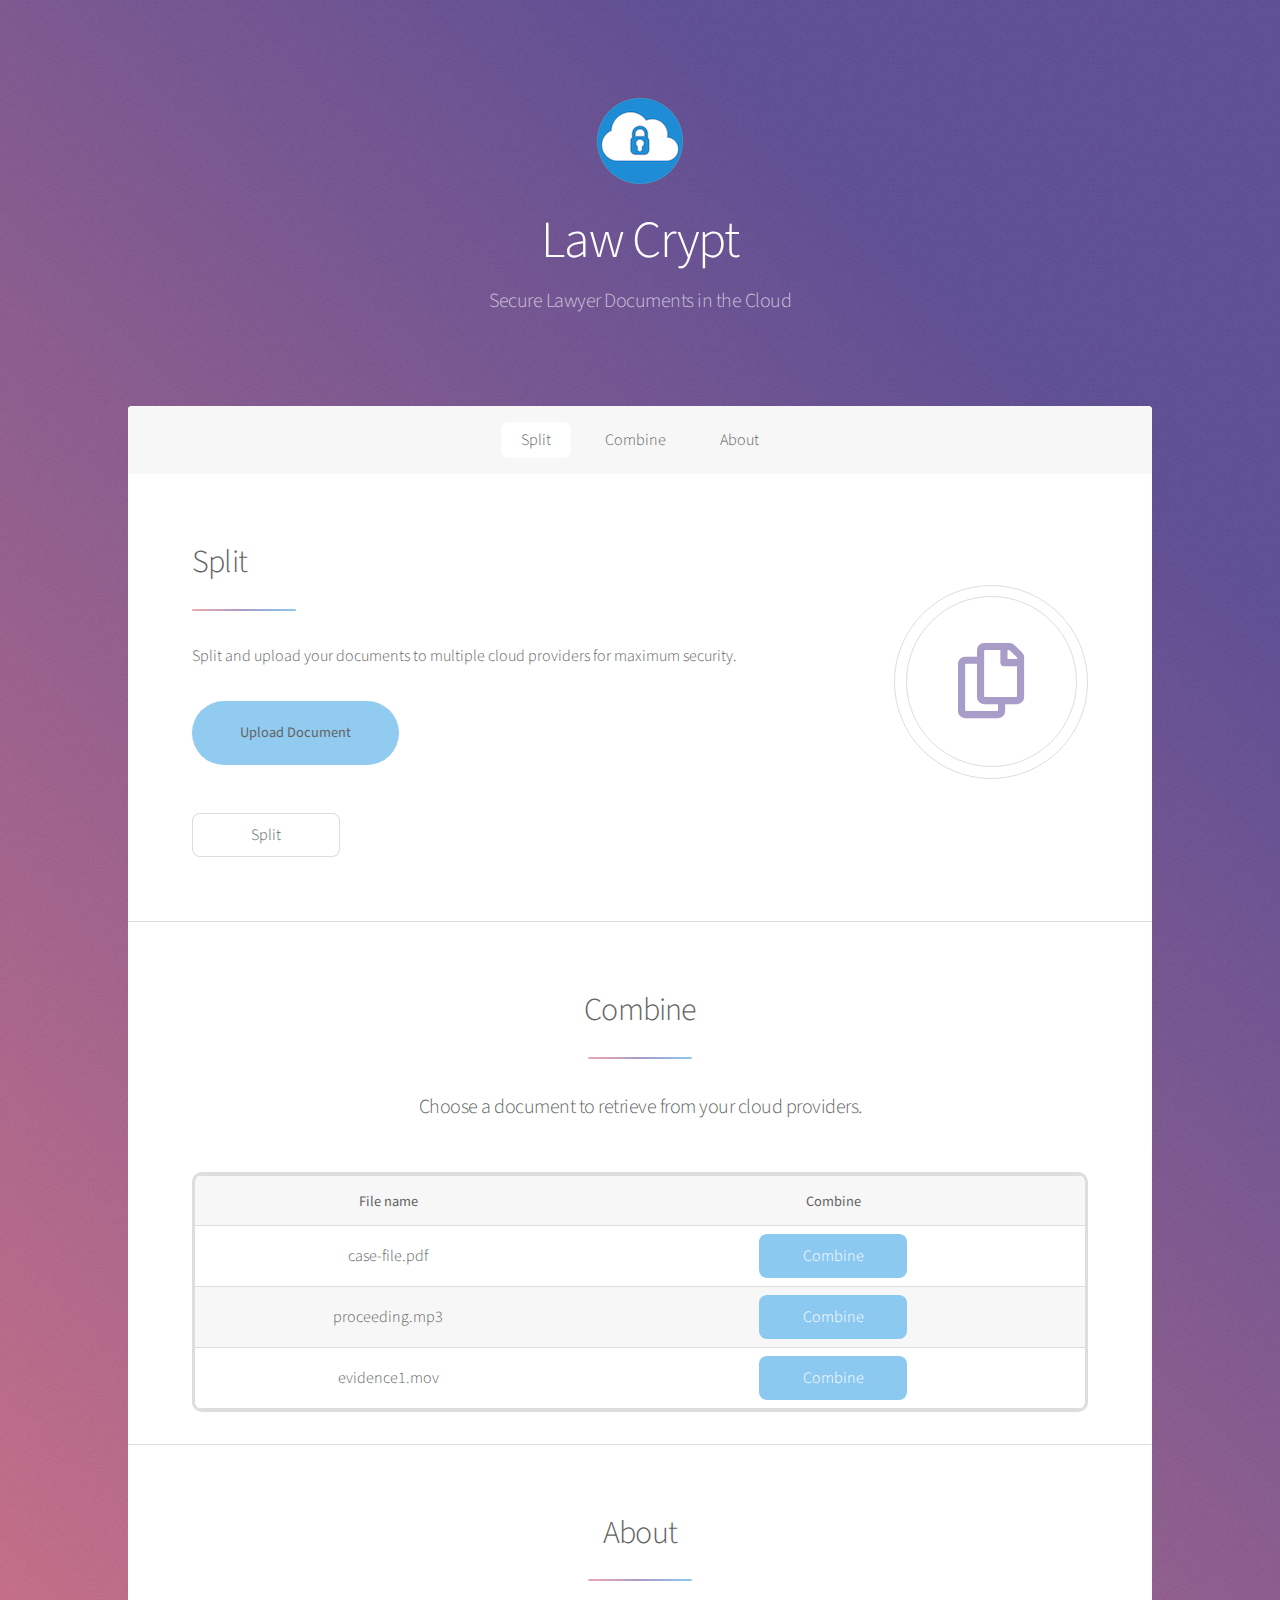
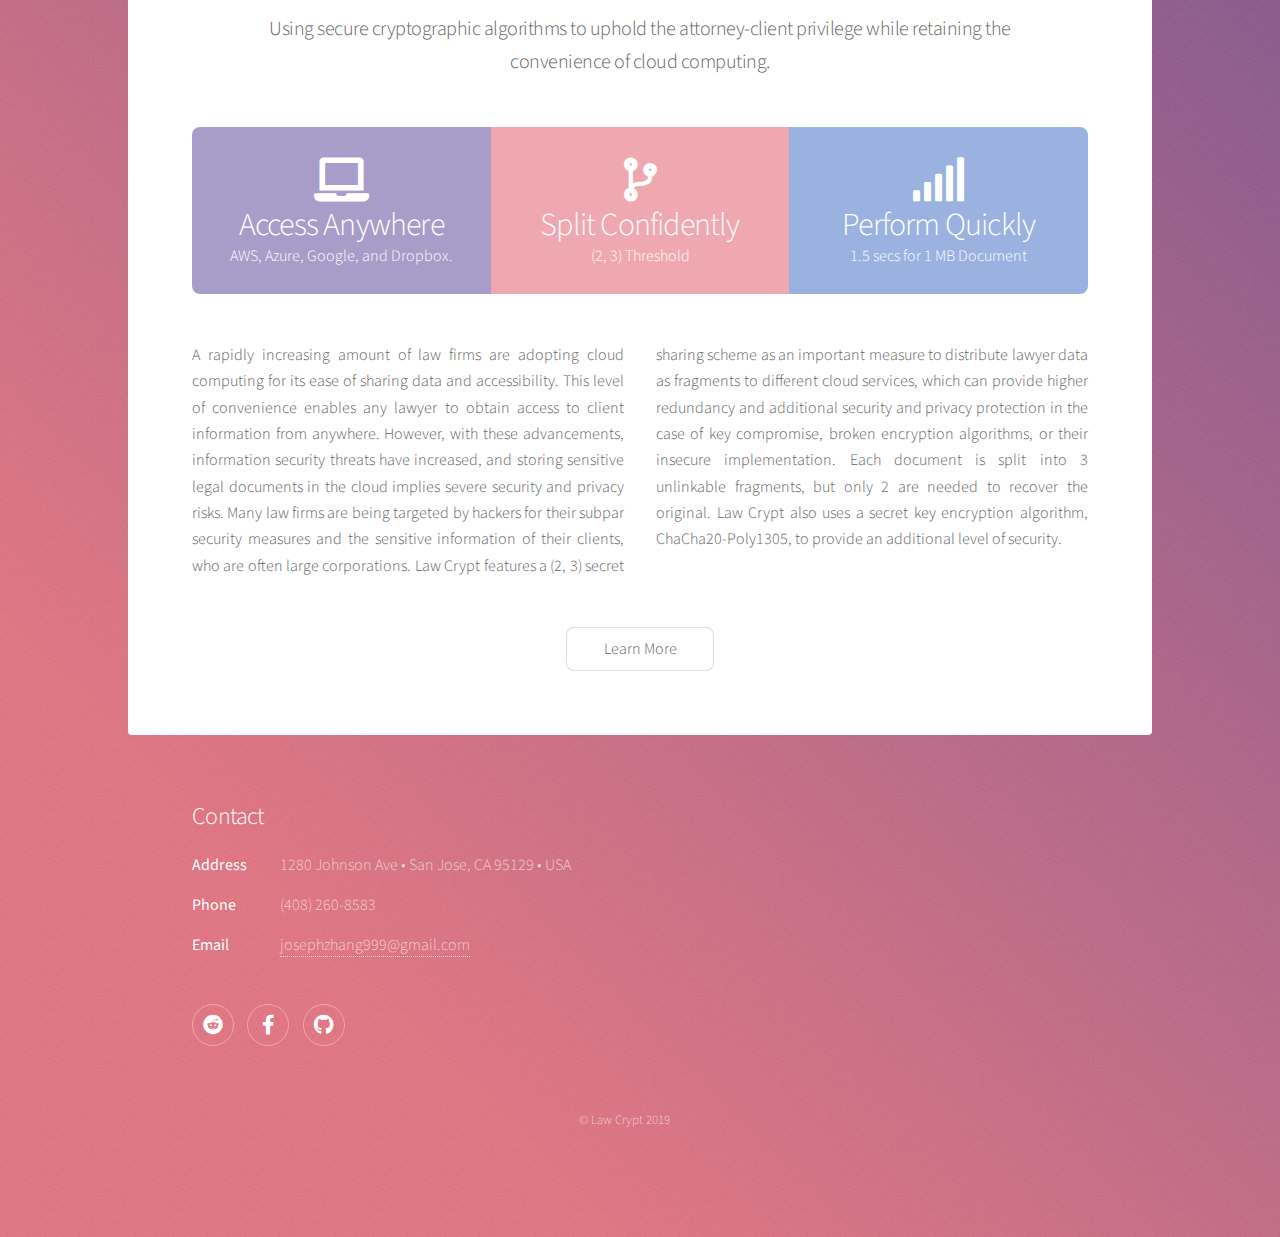
<file: index.html>
<!doctype html>

<html>
    <head>
        <meta charset="utf-8">
        <meta name="viewport" content="width=device-width, initial-scale=1, user-scalable=no"/>
        <link rel="stylesheet" href="assets/css/main.css" />
        <link rel="shortcut icon" type="image/ico" href="images/favicon.ico"/>
		<noscript><link rel="stylesheet" href="assets/css/noscript.css" /></noscript>
        <title>Law Crypt</title>
    </head>
    
    <body class = "is-preload">
        <div id="wrapper">

            <!-- Header -->
                <header id="header" class="alt">
                    <span class="logo"><img src="images/logo1.png" alt="" /></span>
                    <h1>Law Crypt</h1>
                    <p>Secure Lawyer Documents in the Cloud</p>
                </header>

            <!-- Nav -->
                <nav id="nav">
                    <ul>
                        <li><a href="#intro" class="active">Split</a></li>
                        <li><a href="#first">Combine</a></li>
                        <li><a href="#second">About</a></li>
                    </ul>
                </nav>

            <!-- Main -->
                <div id="main">
                    <!-- Split -->
                        <section id="intro" class="main">
                            <div class="spotlight">
                                <div class="content">
                                    <header class="major">
                                        <h2>Split</h2>
                                    </header>
                                    <p>Split and upload your documents to multiple cloud providers for maximum security.</p>
                                    <input type="file" id="file" class = "inputfile"/>
                                    <label for="file">Upload Document</label>
                                    <ul class="actions">
                                        <li><a href="split.html" class="button">Split</a></li>
                                    </ul>
                                </div>
                                <span class="icon major style3 fa-copy"></span>
                            </div>
                        </section>

                    <!-- First Section -->
                        <section id="first" class="main special">
                            <header class="major">
                                <h2>Combine</h2>
                                <p>Choose a document to retrieve from your cloud providers.</p>
                            </header>
                            <div style="overflow:auto;" class = "box">
                                <table> 
                                    <tr> 
                                        <th>File name</th> 
                                        <th>Combine</th> 
                                    </tr> 
                                    <tr> 
                                        <td>case-file.pdf</td> 
                                        <td><a href="combine.html" class="button primary" type = "submit">Combine</a></td> 
                                    </tr> 
                                    <tr> 
                                        <td>proceeding.mp3</td> 
                                        <td><a href="combine.html" class="button primary" type = "submit">Combine</a></td> 
                                    </tr> 
                                    <tr> 
                                        <td>evidence1.mov</td> 
                                        <td><a href="combine.html" class="button primary" type = "submit">Combine</a></td> 
                                    </tr>
                                    <tr> 
                                        <td>evidence2.txt</td> 
                                        <td><a href="combine.html" class="button primary" type = "submit">Combine</a></td> 
                                    </tr>
                                </table>                     
                            </div>
                        </section>

                    <!-- Second Section -->
                        <section id="second" class="main special">
                            <header class="major">
                                <h2>About</h2>
                                <p id = "about-header">Using secure cryptographic algorithms to uphold the attorney-client privilege while retaining the convenience of cloud computing.</p>
                            </header>
                            <ul class="statistics">
                                <li class="style3">
                                    <span class="icon solid fa-laptop"> </span>
                                    <strong>Access Anywhere</strong> AWS, Azure, Google, and Dropbox.
                                </li>
                                <li class="style1">
                                    <span class="icon solid fa-code-branch"></span>
                                    <strong>Split Confidently</strong> (2, 3) Threshold
                                </li>
                                <li class="style4">
                                    <span class="icon solid fa-signal" ></span>
                                    <strong>Perform Quickly</strong> 1.5 secs for 1 MB Document
                                </li>
                            </ul>
                            <p class="content">A rapidly increasing amount of law firms are adopting cloud computing for its ease of sharing data and accessibility. This level of convenience enables any lawyer to obtain access to client information from anywhere. 
                                However, with these advancements, information security threats have increased, and storing sensitive legal documents in the cloud implies severe security and privacy risks. Many law firms are being targeted by hackers for their subpar security measures and the sensitive 
                                information of their clients, who are often large corporations. Law Crypt features a (2, 3) secret sharing scheme as an important measure to distribute lawyer data as fragments to different cloud services, which can provide higher redundancy and additional security and privacy 
                                protection in the case of key compromise, broken encryption algorithms, or their insecure implementation. Each document is split into 3 unlinkable fragments, but only 2 are needed to recover the original. Law Crypt also uses a secret key encryption algorithm, ChaCha20-Poly1305, 
                                to provide an additional level of security.
                            </p>
                            <footer class="major">
                                <ul class="actions special">
                                    <li><a href="generic.html" class="button">Learn More</a></li>
                                </ul>
                            </footer>
                        </section>

                </div>

            <!-- Footer -->
                <footer id="footer">
                    <section>
                        <h2>Contact</h2>
                        <dl class="alt">
                            <dt>Address</dt>
                            <dd>1280 Johnson Ave &bull; San Jose, CA 95129 &bull; USA</dd>
                            <dt>Phone</dt>
                            <dd>(408) 260-8583</dd>
                            <dt>Email</dt>
                            <dd><a href="#">josephzhang999@gmail.com</a></dd>
                        </dl>
                        <ul class="icons">
                            <li><a href="https://www.reddit.com/user/joezbub" class="icon brands fa-reddit alt"><span class="label">Facebook</span></a></li>
                            <li><a href="#" class="icon brands fa-facebook-f alt"><span class="label">Facebook</span></a></li>
                            <li><a href="https://github.com/joezbub" class="icon brands fa-github alt"><span class="label">GitHub</span></a></li>
                        </ul>
                    </section>
                    <p class="copyright">&copy; Law Crypt 2019</p>
                </footer>

        </div>

    <!-- Scripts -->
        <script src="assets/js/jquery.min.js"></script>
        <script src="assets/js/jquery.scrollex.min.js"></script>
        <script src="assets/js/jquery.scrolly.min.js"></script>
        <script src="assets/js/browser.min.js"></script>
        <script src="assets/js/breakpoints.min.js"></script>
        <script src="assets/js/util.js"></script>
        <script src="assets/js/main.js"></script>
    </body>
</html>
</file>
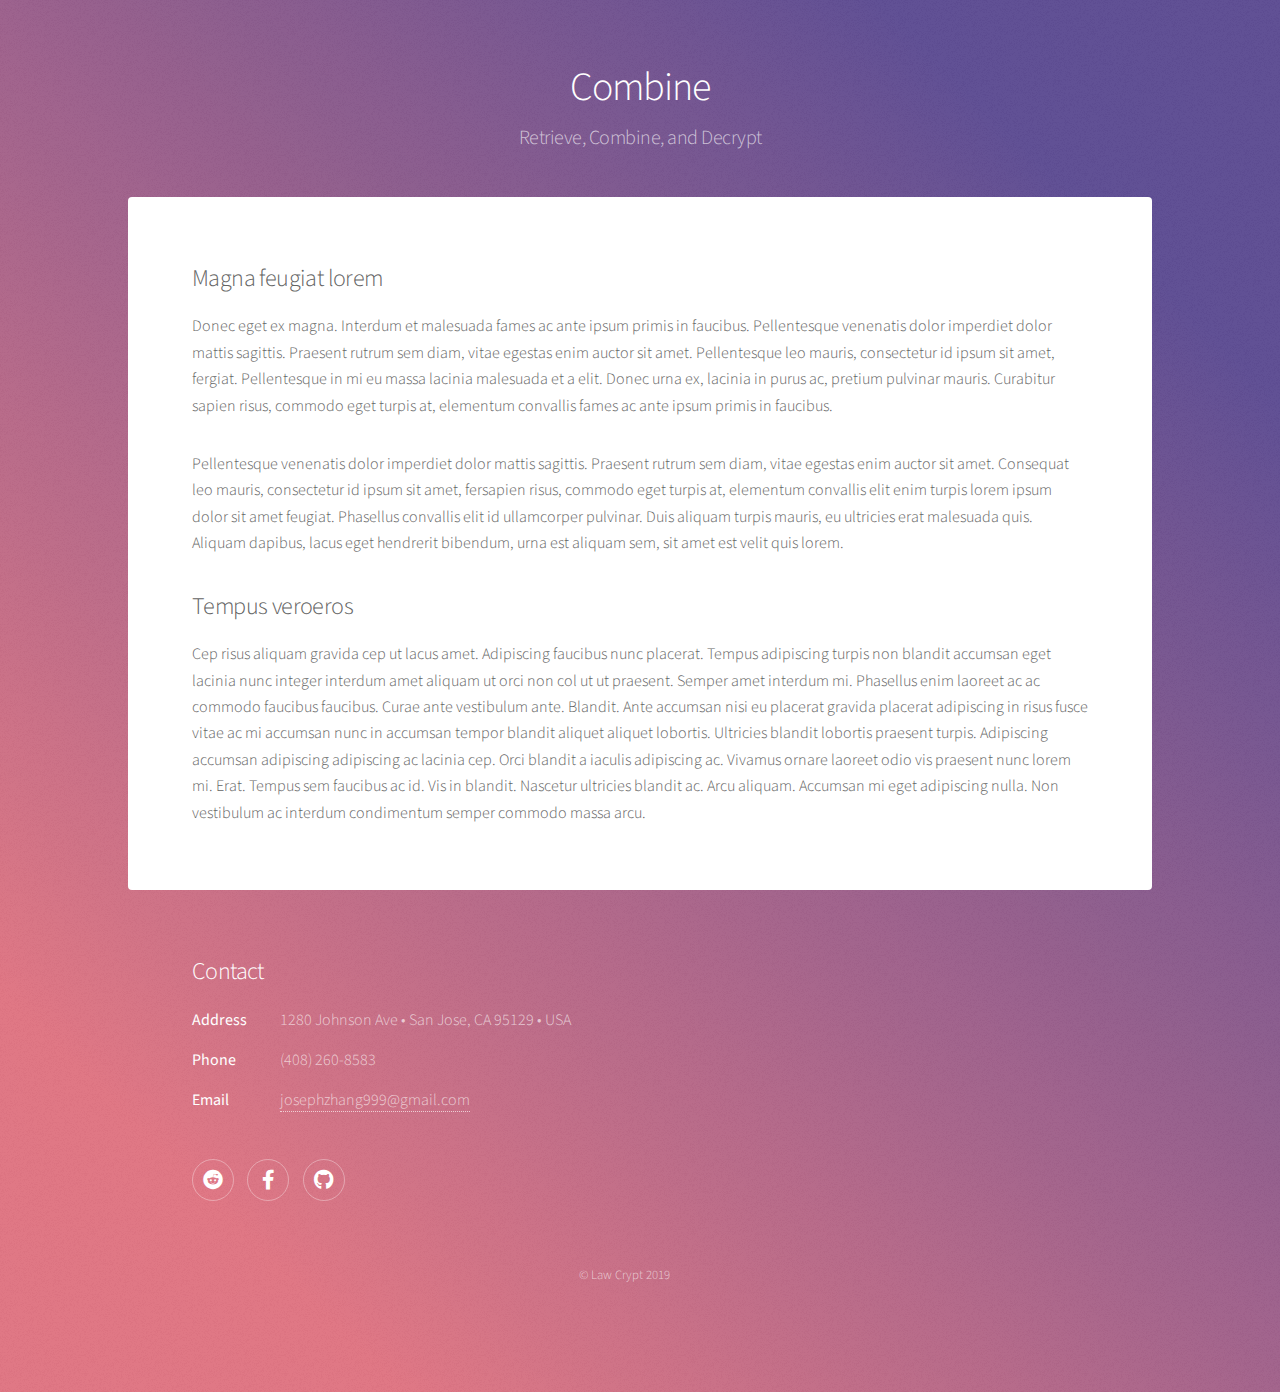
<file: combine.html>
<!DOCTYPE HTML>

<html>
	<head>
		<title>Combine</title>
		<meta charset="utf-8" />
		<meta name="viewport" content="width=device-width, initial-scale=1, user-scalable=no" />
		<link rel="stylesheet" href="assets/css/main.css" />
		<link rel="shortcut icon" type="image/ico" href="images/favicon.ico"/>
		<noscript><link rel="stylesheet" href="assets/css/noscript.css" /></noscript>
	</head>
	<body class="is-preload">

		<!-- Wrapper -->
			<div id="wrapper">

				<!-- Header -->
					<header id="header">
						<h1>Combine</h1>
						<p>Retrieve, Combine, and Decrypt</p>
					</header>

				<!-- Main -->
					<div id="main">

						<!-- Content -->
							<section id="content" class="main">
								<h2>Magna feugiat lorem</h2>
								<p>Donec eget ex magna. Interdum et malesuada fames ac ante ipsum primis in faucibus. Pellentesque venenatis dolor imperdiet dolor mattis sagittis. Praesent rutrum sem diam, vitae egestas enim auctor sit amet. Pellentesque leo mauris, consectetur id ipsum sit amet, fergiat. Pellentesque in mi eu massa lacinia malesuada et a elit. Donec urna ex, lacinia in purus ac, pretium pulvinar mauris. Curabitur sapien risus, commodo eget turpis at, elementum convallis fames ac ante ipsum primis in faucibus.</p>
								<p>Pellentesque venenatis dolor imperdiet dolor mattis sagittis. Praesent rutrum sem diam, vitae egestas enim auctor sit amet. Consequat leo mauris, consectetur id ipsum sit amet, fersapien risus, commodo eget turpis at, elementum convallis elit enim turpis lorem ipsum dolor sit amet feugiat. Phasellus convallis elit id ullamcorper pulvinar. Duis aliquam turpis mauris, eu ultricies erat malesuada quis. Aliquam dapibus, lacus eget hendrerit bibendum, urna est aliquam sem, sit amet est velit quis lorem.</p>
								<h2>Tempus veroeros</h2>
								<p>Cep risus aliquam gravida cep ut lacus amet. Adipiscing faucibus nunc placerat. Tempus adipiscing turpis non blandit accumsan eget lacinia nunc integer interdum amet aliquam ut orci non col ut ut praesent. Semper amet interdum mi. Phasellus enim laoreet ac ac commodo faucibus faucibus. Curae ante vestibulum ante. Blandit. Ante accumsan nisi eu placerat gravida placerat adipiscing in risus fusce vitae ac mi accumsan nunc in accumsan tempor blandit aliquet aliquet lobortis. Ultricies blandit lobortis praesent turpis. Adipiscing accumsan adipiscing adipiscing ac lacinia cep. Orci blandit a iaculis adipiscing ac. Vivamus ornare laoreet odio vis praesent nunc lorem mi. Erat. Tempus sem faucibus ac id. Vis in blandit. Nascetur ultricies blandit ac. Arcu aliquam. Accumsan mi eget adipiscing nulla. Non vestibulum ac interdum condimentum semper commodo massa arcu.</p>
							</section>

					</div>

				<!-- Footer -->
					<footer id="footer">
						<section>
							<h2>Contact</h2>
							<dl class="alt">
								<dt>Address</dt>
								<dd>1280 Johnson Ave &bull; San Jose, CA 95129 &bull; USA</dd>
								<dt>Phone</dt>
								<dd>(408) 260-8583</dd>
								<dt>Email</dt>
								<dd><a href="#">josephzhang999@gmail.com</a></dd>
							</dl>
							<ul class="icons">
								<li><a href="https://www.reddit.com/user/joezbub" class="icon brands fa-reddit alt"><span class="label">Facebook</span></a></li>
								<li><a href="#" class="icon brands fa-facebook-f alt"><span class="label">Facebook</span></a></li>
								<li><a href="https://github.com/joezbub" class="icon brands fa-github alt"><span class="label">GitHub</span></a></li>
							</ul>
						</section>
						<p class="copyright">&copy; Law Crypt 2019</p>
					</footer>
			</div>

		<!-- Scripts -->
			<script src="assets/js/jquery.min.js"></script>
			<script src="assets/js/jquery.scrollex.min.js"></script>
			<script src="assets/js/jquery.scrolly.min.js"></script>
			<script src="assets/js/browser.min.js"></script>
			<script src="assets/js/breakpoints.min.js"></script>
			<script src="assets/js/util.js"></script>
			<script src="assets/js/main.js"></script>

	</body>
</html>
</file>
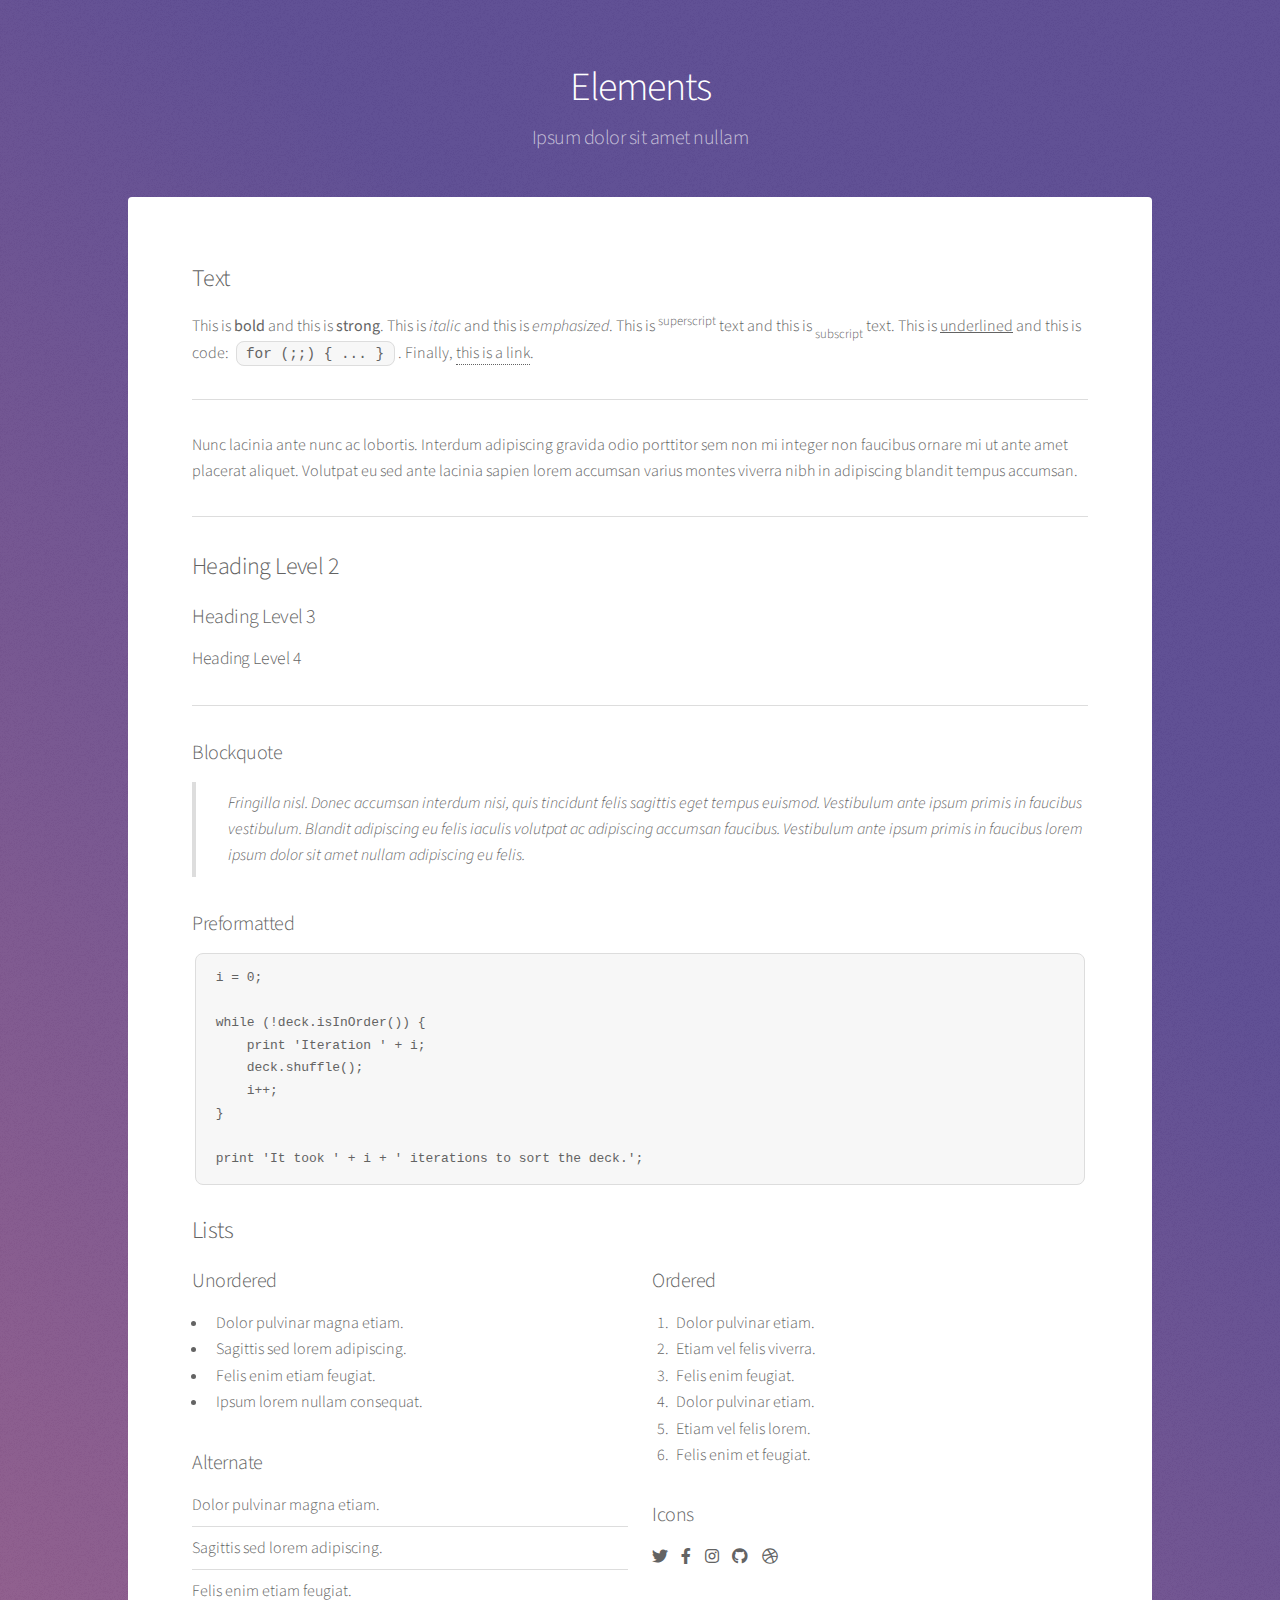
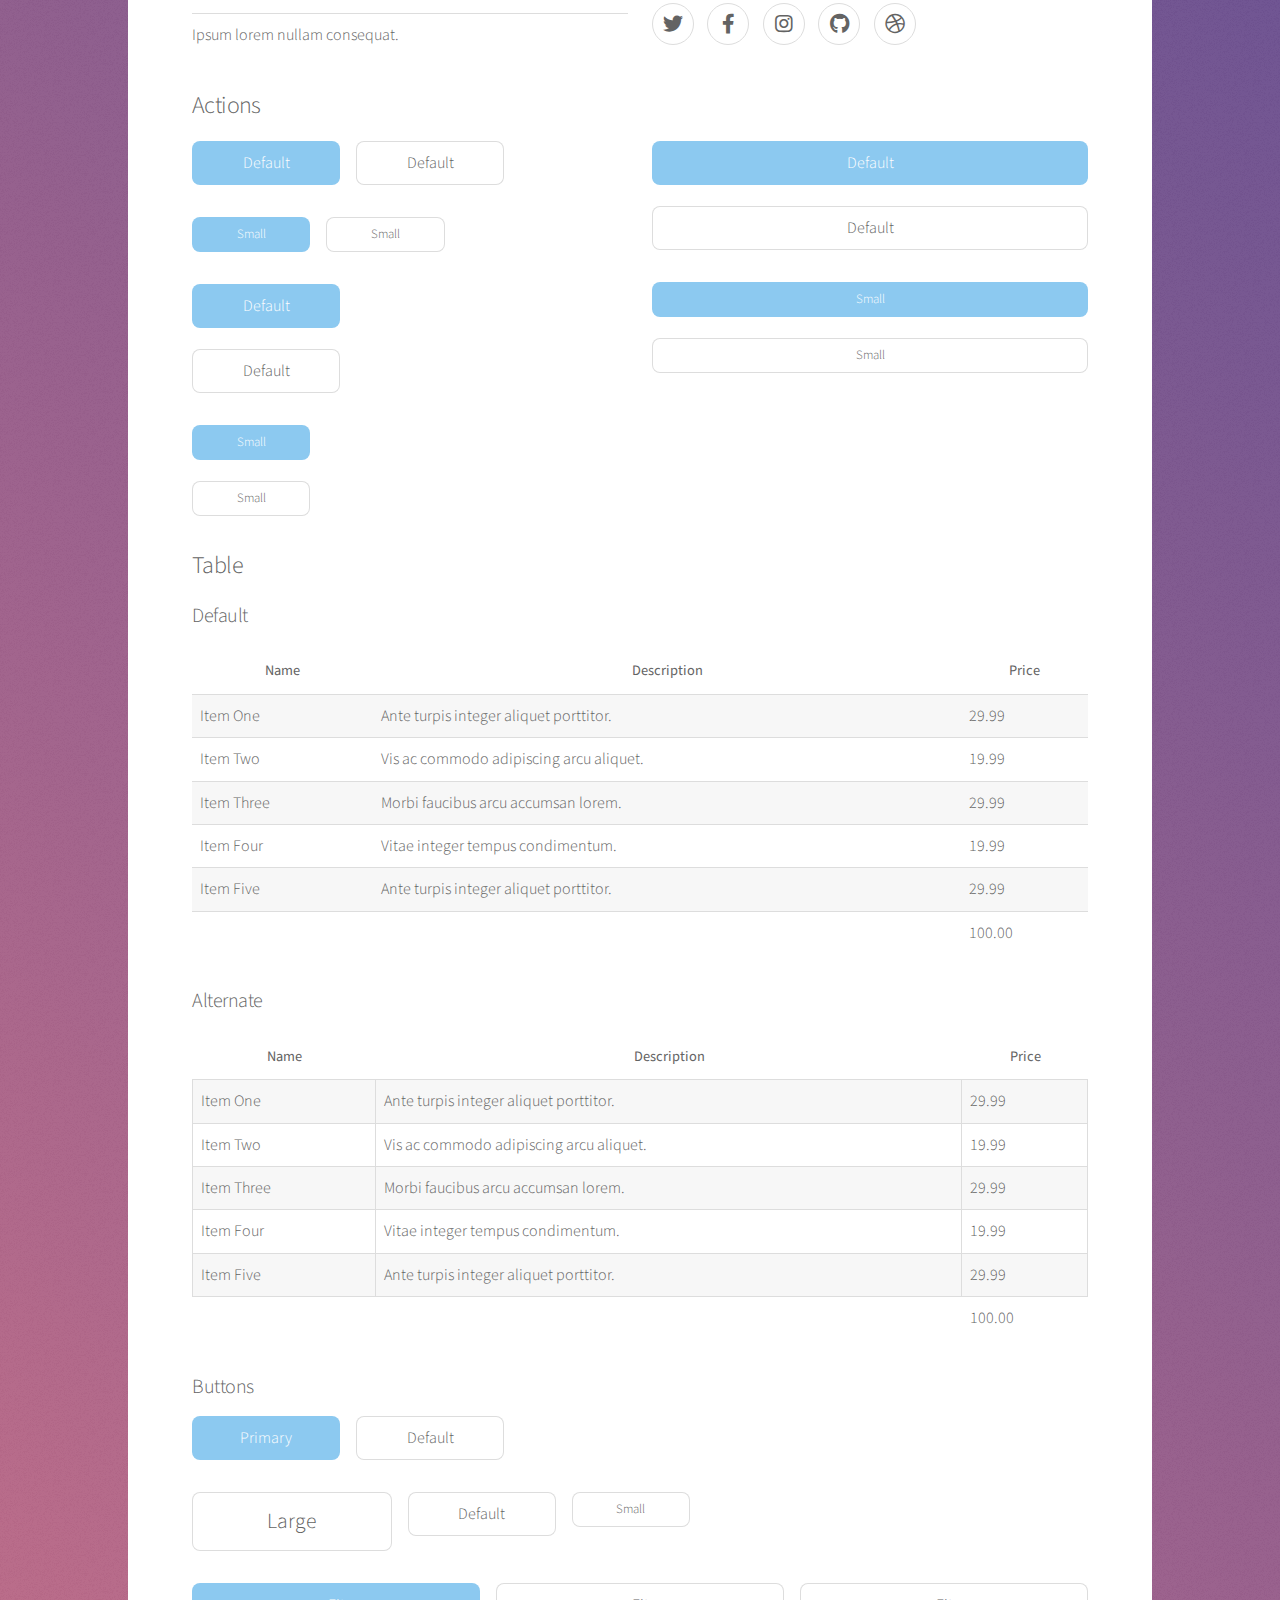
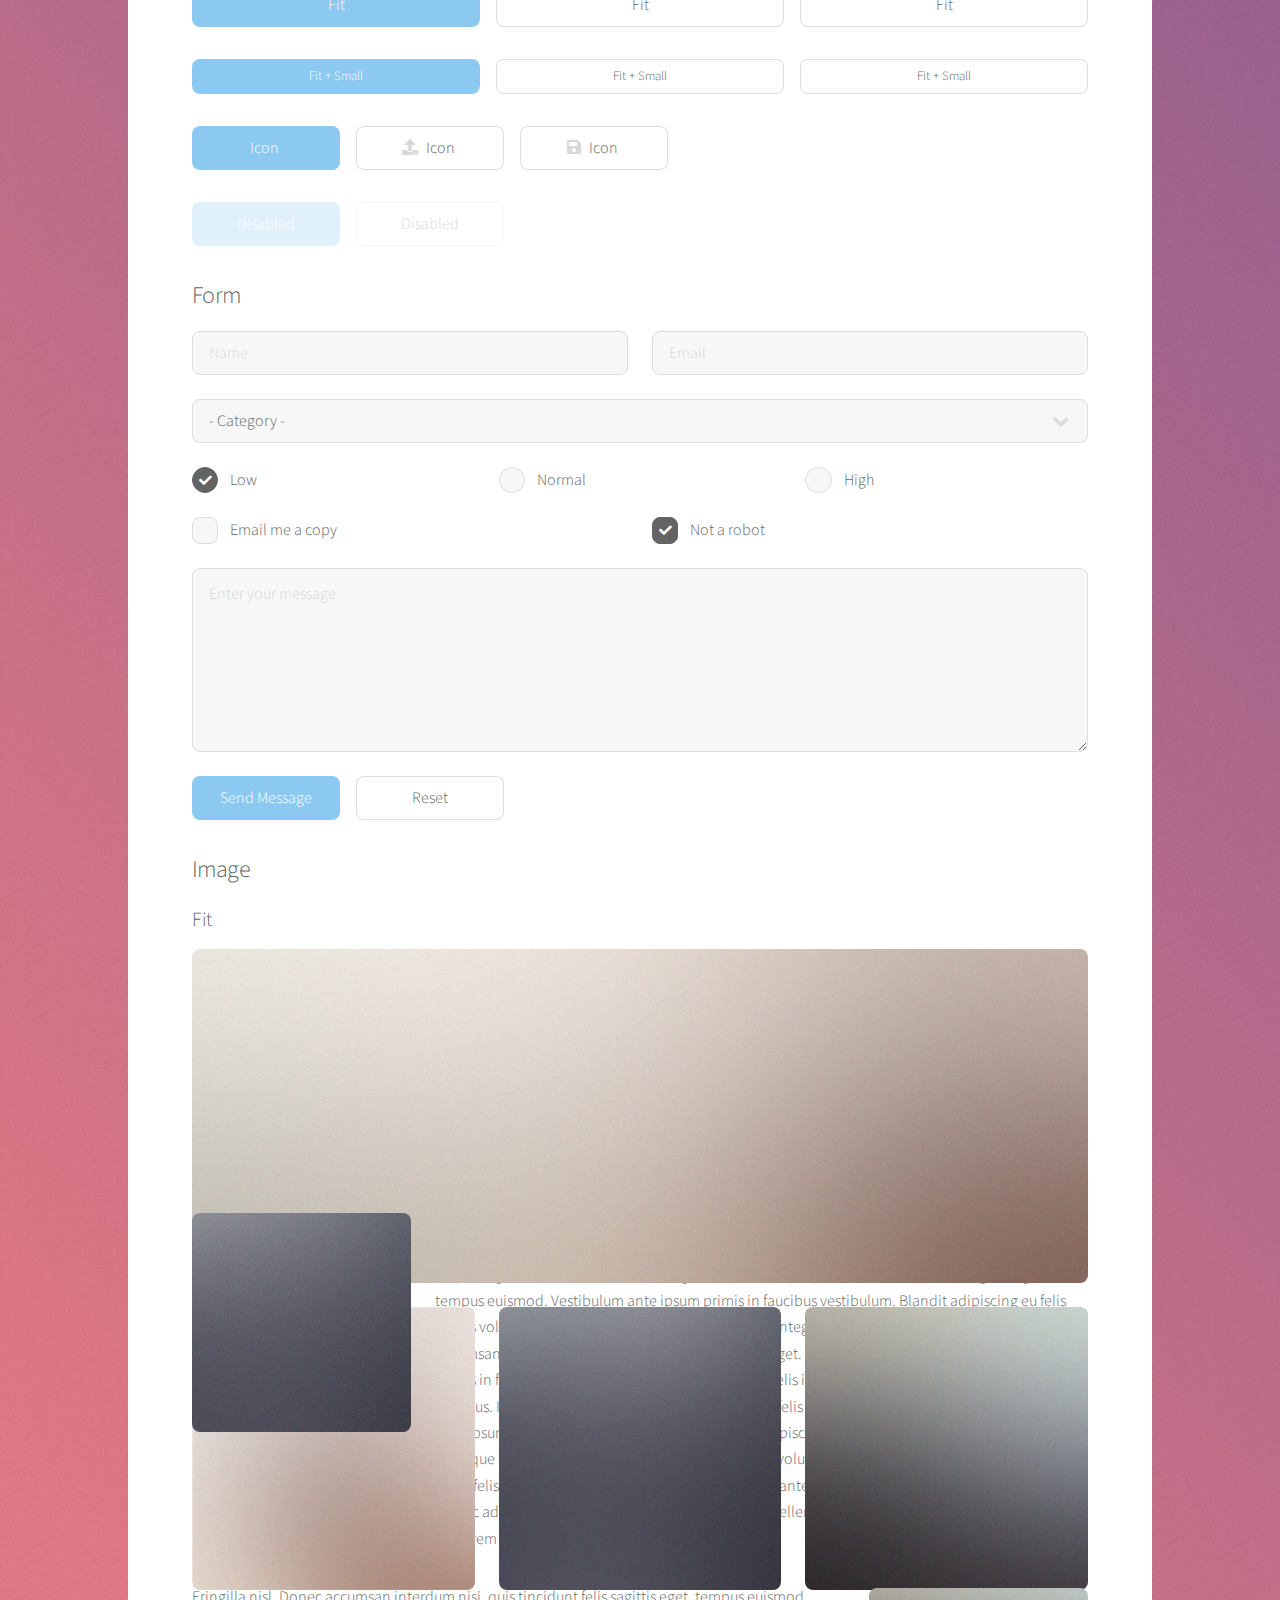
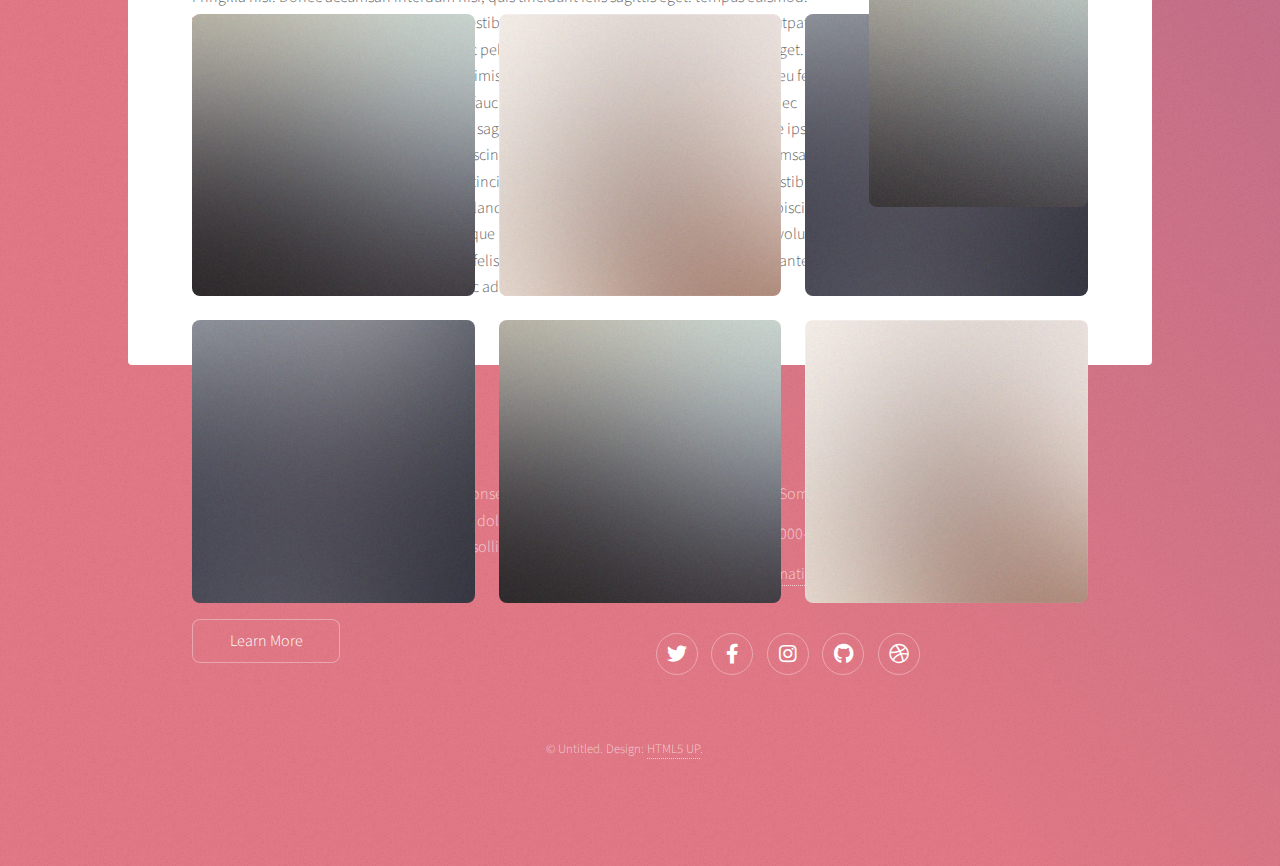
<file: elements.html>
<!DOCTYPE HTML>
<!--
	Stellar by HTML5 UP
	html5up.net | @ajlkn
	Free for personal and commercial use under the CCA 3.0 license (html5up.net/license)
-->
<html>
	<head>
		<title>Elements - Stellar by HTML5 UP</title>
		<meta charset="utf-8" />
		<meta name="viewport" content="width=device-width, initial-scale=1, user-scalable=no" />
		<link rel="stylesheet" href="assets/css/main.css" />
		<noscript><link rel="stylesheet" href="assets/css/noscript.css" /></noscript>
	</head>
	<body class="is-preload">

		<!-- Wrapper -->
			<div id="wrapper">

				<!-- Header -->
					<header id="header">
						<h1>Elements</h1>
						<p>Ipsum dolor sit amet nullam</p>
					</header>

				<!-- Main -->
					<div id="main">

						<!-- Content -->
							<section id="content" class="main">

								<!-- Text -->
									<section>
										<h2>Text</h2>
										<p>This is <b>bold</b> and this is <strong>strong</strong>. This is <i>italic</i> and this is <em>emphasized</em>.
										This is <sup>superscript</sup> text and this is <sub>subscript</sub> text.
										This is <u>underlined</u> and this is code: <code>for (;;) { ... }</code>. Finally, <a href="#">this is a link</a>.</p>
										<hr />
										<p>Nunc lacinia ante nunc ac lobortis. Interdum adipiscing gravida odio porttitor sem non mi integer non faucibus ornare mi ut ante amet placerat aliquet. Volutpat eu sed ante lacinia sapien lorem accumsan varius montes viverra nibh in adipiscing blandit tempus accumsan.</p>
										<hr />
										<h2>Heading Level 2</h2>
										<h3>Heading Level 3</h3>
										<h4>Heading Level 4</h4>
										<hr />
										<h3>Blockquote</h3>
										<blockquote>Fringilla nisl. Donec accumsan interdum nisi, quis tincidunt felis sagittis eget tempus euismod. Vestibulum ante ipsum primis in faucibus vestibulum. Blandit adipiscing eu felis iaculis volutpat ac adipiscing accumsan faucibus. Vestibulum ante ipsum primis in faucibus lorem ipsum dolor sit amet nullam adipiscing eu felis.</blockquote>
										<h3>Preformatted</h3>
										<pre><code>i = 0;

while (!deck.isInOrder()) {
    print 'Iteration ' + i;
    deck.shuffle();
    i++;
}

print 'It took ' + i + ' iterations to sort the deck.';</code></pre>
									</section>

								<!-- Lists -->
									<section>
										<h2>Lists</h2>
										<div class="row">
											<div class="col-6 col-12-medium">
												<h3>Unordered</h3>
												<ul>
													<li>Dolor pulvinar magna etiam.</li>
													<li>Sagittis sed lorem adipiscing.</li>
													<li>Felis enim etiam feugiat.</li>
													<li>Ipsum lorem nullam consequat.</li>
												</ul>
												<h3>Alternate</h3>
												<ul class="alt">
													<li>Dolor pulvinar magna etiam.</li>
													<li>Sagittis sed lorem adipiscing.</li>
													<li>Felis enim etiam feugiat.</li>
													<li>Ipsum lorem nullam consequat.</li>
												</ul>
											</div>
											<div class="col-6 col-12-medium">
												<h3>Ordered</h3>
												<ol>
													<li>Dolor pulvinar etiam.</li>
													<li>Etiam vel felis viverra.</li>
													<li>Felis enim feugiat.</li>
													<li>Dolor pulvinar etiam.</li>
													<li>Etiam vel felis lorem.</li>
													<li>Felis enim et feugiat.</li>
												</ol>
												<h3>Icons</h3>
												<ul class="icons">
													<li><a href="#" class="icon brands fa-twitter"><span class="label">Twitter</span></a></li>
													<li><a href="#" class="icon brands fa-facebook-f"><span class="label">Facebook</span></a></li>
													<li><a href="#" class="icon brands fa-instagram"><span class="label">Instagram</span></a></li>
													<li><a href="#" class="icon brands fa-github"><span class="label">GitHub</span></a></li>
													<li><a href="#" class="icon brands fa-dribbble"><span class="label">Dribbble</span></a></li>
												</ul>
												<ul class="icons">
													<li><a href="#" class="icon brands alt fa-twitter"><span class="label">Twitter</span></a></li>
													<li><a href="#" class="icon brands alt fa-facebook-f"><span class="label">Facebook</span></a></li>
													<li><a href="#" class="icon brands alt fa-instagram"><span class="label">Instagram</span></a></li>
													<li><a href="#" class="icon brands alt fa-github"><span class="label">GitHub</span></a></li>
													<li><a href="#" class="icon brands alt fa-dribbble"><span class="label">Dribbble</span></a></li>
												</ul>
											</div>
										</div>
										<h2>Actions</h2>
										<div class="row">
											<div class="col-6 col-12-medium">
												<ul class="actions">
													<li><a href="#" class="button primary">Default</a></li>
													<li><a href="#" class="button">Default</a></li>
												</ul>
												<ul class="actions small">
													<li><a href="#" class="button primary small">Small</a></li>
													<li><a href="#" class="button small">Small</a></li>
												</ul>
												<ul class="actions stacked">
													<li><a href="#" class="button primary">Default</a></li>
													<li><a href="#" class="button">Default</a></li>
												</ul>
												<ul class="actions stacked">
													<li><a href="#" class="button primary small">Small</a></li>
													<li><a href="#" class="button small">Small</a></li>
												</ul>
											</div>
											<div class="col-6 col-12-medium">
												<ul class="actions stacked">
													<li><a href="#" class="button primary fit">Default</a></li>
													<li><a href="#" class="button fit">Default</a></li>
												</ul>
												<ul class="actions stacked">
													<li><a href="#" class="button primary small fit">Small</a></li>
													<li><a href="#" class="button small fit">Small</a></li>
												</ul>
											</div>
										</div>
									</section>

								<!-- Table -->
									<section>
										<h2>Table</h2>
										<h3>Default</h3>
										<div class="table-wrapper">
											<table>
												<thead>
													<tr>
														<th>Name</th>
														<th>Description</th>
														<th>Price</th>
													</tr>
												</thead>
												<tbody>
													<tr>
														<td>Item One</td>
														<td>Ante turpis integer aliquet porttitor.</td>
														<td>29.99</td>
													</tr>
													<tr>
														<td>Item Two</td>
														<td>Vis ac commodo adipiscing arcu aliquet.</td>
														<td>19.99</td>
													</tr>
													<tr>
														<td>Item Three</td>
														<td> Morbi faucibus arcu accumsan lorem.</td>
														<td>29.99</td>
													</tr>
													<tr>
														<td>Item Four</td>
														<td>Vitae integer tempus condimentum.</td>
														<td>19.99</td>
													</tr>
													<tr>
														<td>Item Five</td>
														<td>Ante turpis integer aliquet porttitor.</td>
														<td>29.99</td>
													</tr>
												</tbody>
												<tfoot>
													<tr>
														<td colspan="2"></td>
														<td>100.00</td>
													</tr>
												</tfoot>
											</table>
										</div>

										<h3>Alternate</h3>
										<div class="table-wrapper">
											<table class="alt">
												<thead>
													<tr>
														<th>Name</th>
														<th>Description</th>
														<th>Price</th>
													</tr>
												</thead>
												<tbody>
													<tr>
														<td>Item One</td>
														<td>Ante turpis integer aliquet porttitor.</td>
														<td>29.99</td>
													</tr>
													<tr>
														<td>Item Two</td>
														<td>Vis ac commodo adipiscing arcu aliquet.</td>
														<td>19.99</td>
													</tr>
													<tr>
														<td>Item Three</td>
														<td> Morbi faucibus arcu accumsan lorem.</td>
														<td>29.99</td>
													</tr>
													<tr>
														<td>Item Four</td>
														<td>Vitae integer tempus condimentum.</td>
														<td>19.99</td>
													</tr>
													<tr>
														<td>Item Five</td>
														<td>Ante turpis integer aliquet porttitor.</td>
														<td>29.99</td>
													</tr>
												</tbody>
												<tfoot>
													<tr>
														<td colspan="2"></td>
														<td>100.00</td>
													</tr>
												</tfoot>
											</table>
										</div>
									</section>

								<!-- Buttons -->
									<section>
										<h3>Buttons</h3>
										<ul class="actions">
											<li><a href="#" class="button primary">Primary</a></li>
											<li><a href="#" class="button">Default</a></li>
										</ul>
										<ul class="actions">
											<li><a href="#" class="button large">Large</a></li>
											<li><a href="#" class="button">Default</a></li>
											<li><a href="#" class="button small">Small</a></li>
										</ul>
										<ul class="actions fit">
											<li><a href="#" class="button primary fit">Fit</a></li>
											<li><a href="#" class="button fit">Fit</a></li>
											<li><a href="#" class="button fit">Fit</a></li>
										</ul>
										<ul class="actions fit small">
											<li><a href="#" class="button primary fit small">Fit + Small</a></li>
											<li><a href="#" class="button fit small">Fit + Small</a></li>
											<li><a href="#" class="button fit small">Fit + Small</a></li>
										</ul>
										<ul class="actions">
											<li><a href="#" class="button primary icon solidfa-download">Icon</a></li>
											<li><a href="#" class="button icon solid fa-upload">Icon</a></li>
											<li><a href="#" class="button icon solid fa-save">Icon</a></li>
										</ul>
										<ul class="actions">
											<li><span class="button primary disabled">Disabled</span></li>
											<li><span class="button disabled">Disabled</span></li>
										</ul>
									</section>

								<!-- Form -->
									<section>
										<h2>Form</h2>
										<form method="post" action="#">
											<div class="row gtr-uniform">
												<div class="col-6 col-12-xsmall">
													<input type="text" name="demo-name" id="demo-name" value="" placeholder="Name" />
												</div>
												<div class="col-6 col-12-xsmall">
													<input type="email" name="demo-email" id="demo-email" value="" placeholder="Email" />
												</div>
												<div class="col-12">
													<select name="demo-category" id="demo-category">
														<option value="">- Category -</option>
														<option value="1">Manufacturing</option>
														<option value="1">Shipping</option>
														<option value="1">Administration</option>
														<option value="1">Human Resources</option>
													</select>
												</div>
												<div class="col-4 col-12-small">
													<input type="radio" id="demo-priority-low" name="demo-priority" checked>
													<label for="demo-priority-low">Low</label>
												</div>
												<div class="col-4 col-12-small">
													<input type="radio" id="demo-priority-normal" name="demo-priority">
													<label for="demo-priority-normal">Normal</label>
												</div>
												<div class="col-4 col-12-small">
													<input type="radio" id="demo-priority-high" name="demo-priority">
													<label for="demo-priority-high">High</label>
												</div>
												<div class="col-6 col-12-small">
													<input type="checkbox" id="demo-copy" name="demo-copy">
													<label for="demo-copy">Email me a copy</label>
												</div>
												<div class="col-6 col-12-small">
													<input type="checkbox" id="demo-human" name="demo-human" checked>
													<label for="demo-human">Not a robot</label>
												</div>
												<div class="col-12">
													<textarea name="demo-message" id="demo-message" placeholder="Enter your message" rows="6"></textarea>
												</div>
												<div class="col-12">
													<ul class="actions">
														<li><input type="submit" value="Send Message" class="primary" /></li>
														<li><input type="reset" value="Reset" /></li>
													</ul>
												</div>
											</div>
										</form>
									</section>

								<!-- Image -->
									<section>
										<h2>Image</h2>
										<h3>Fit</h3>
										<div class="box alt">
											<div class="row gtr-uniform">
												<div class="col-12"><span class="image fit"><img src="images/pic04.jpg" alt="" /></span></div>
												<div class="col-4"><span class="image fit"><img src="images/pic01.jpg" alt="" /></span></div>
												<div class="col-4"><span class="image fit"><img src="images/pic02.jpg" alt="" /></span></div>
												<div class="col-4"><span class="image fit"><img src="images/pic03.jpg" alt="" /></span></div>
												<div class="col-4"><span class="image fit"><img src="images/pic03.jpg" alt="" /></span></div>
												<div class="col-4"><span class="image fit"><img src="images/pic01.jpg" alt="" /></span></div>
												<div class="col-4"><span class="image fit"><img src="images/pic02.jpg" alt="" /></span></div>
												<div class="col-4"><span class="image fit"><img src="images/pic02.jpg" alt="" /></span></div>
												<div class="col-4"><span class="image fit"><img src="images/pic03.jpg" alt="" /></span></div>
												<div class="col-4"><span class="image fit"><img src="images/pic01.jpg" alt="" /></span></div>
											</div>
										</div>
										<h3>Left &amp; Right</h3>
										<p><span class="image left"><img src="images/pic05.jpg" alt="" /></span>Fringilla nisl. Donec accumsan interdum nisi, quis tincidunt felis sagittis eget. tempus euismod. Vestibulum ante ipsum primis in faucibus vestibulum. Blandit adipiscing eu felis iaculis volutpat ac adipiscing accumsan eu faucibus. Integer ac pellentesque praesent tincidunt felis sagittis eget. tempus euismod. Vestibulum ante ipsum primis in faucibus vestibulum. Blandit adipiscing eu felis iaculis volutpat ac adipiscing accumsan eu faucibus. Integer ac pellentesque praesent. Donec accumsan interdum nisi, quis tincidunt felis sagittis eget. tempus euismod. Vestibulum ante ipsum primis in faucibus vestibulum. Blandit adipiscing eu felis iaculis volutpat ac adipiscing accumsan eu faucibus. Integer ac pellentesque praesent tincidunt felis sagittis eget. tempus euismod. Vestibulum ante ipsum primis in faucibus vestibulum. Blandit adipiscing eu felis iaculis volutpat ac adipiscing accumsan eu faucibus. Integer ac pellentesque praesent. Blandit adipiscing eu felis iaculis volutpat ac adipiscing accumsan eu faucibus. Integer ac pellentesque praesent tincidunt felis sagittis eget. tempus euismod. Vestibulum ante ipsum primis in faucibus vestibulum. Blandit adipiscing eu felis iaculis volutpat ac adipiscing accumsan eu faucibus. Integer ac pellentesque praesent lorem ipsum dolor sit amet veroeros consequat. Etiam tempus lorem ipsum.</p>
										<p><span class="image right"><img src="images/pic06.jpg" alt="" /></span>Fringilla nisl. Donec accumsan interdum nisi, quis tincidunt felis sagittis eget. tempus euismod. Vestibulum ante ipsum primis in faucibus vestibulum. Blandit adipiscing eu felis iaculis volutpat ac adipiscing accumsan eu faucibus. Integer ac pellentesque praesent tincidunt felis sagittis eget. tempus euismod. Vestibulum ante ipsum primis in faucibus vestibulum. Blandit adipiscing eu felis iaculis volutpat ac adipiscing accumsan eu faucibus. Integer ac pellentesque praesent. Donec accumsan interdum nisi, quis tincidunt felis sagittis eget. tempus euismod. Vestibulum ante ipsum primis in faucibus vestibulum. Blandit adipiscing eu felis iaculis volutpat ac adipiscing accumsan eu faucibus. Integer ac pellentesque praesent tincidunt felis sagittis eget. tempus euismod. Vestibulum ante ipsum primis in faucibus vestibulum. Blandit adipiscing eu felis iaculis volutpat ac adipiscing accumsan eu faucibus. Integer ac pellentesque praesent. Blandit adipiscing eu felis iaculis volutpat ac adipiscing accumsan eu faucibus. Integer ac pellentesque praesent tincidunt felis sagittis eget. tempus euismod. Vestibulum ante ipsum primis in faucibus vestibulum. Blandit adipiscing eu felis iaculis volutpat ac adipiscing accumsan eu faucibus..</p>
									</section>

							</section>

					</div>

				<!-- Footer -->
					<footer id="footer">
						<section>
							<h2>Aliquam sed mauris</h2>
							<p>Sed lorem ipsum dolor sit amet et nullam consequat feugiat consequat magna adipiscing tempus etiam dolore veroeros. eget dapibus mauris. Cras aliquet, nisl ut viverra sollicitudin, ligula erat egestas velit, vitae tincidunt odio.</p>
							<ul class="actions">
								<li><a href="#" class="button">Learn More</a></li>
							</ul>
						</section>
						<section>
							<h2>Etiam feugiat</h2>
							<dl class="alt">
								<dt>Address</dt>
								<dd>1234 Somewhere Road &bull; Nashville, TN 00000 &bull; USA</dd>
								<dt>Phone</dt>
								<dd>(000) 000-0000 x 0000</dd>
								<dt>Email</dt>
								<dd><a href="#">information@untitled.tld</a></dd>
							</dl>
							<ul class="icons">
								<li><a href="#" class="icon brands fa-twitter alt"><span class="label">Twitter</span></a></li>
								<li><a href="#" class="icon brands fa-facebook-f alt"><span class="label">Facebook</span></a></li>
								<li><a href="#" class="icon brands fa-instagram alt"><span class="label">Instagram</span></a></li>
								<li><a href="#" class="icon brands fa-github alt"><span class="label">GitHub</span></a></li>
								<li><a href="#" class="icon brands fa-dribbble alt"><span class="label">Dribbble</span></a></li>
							</ul>
						</section>
						<p class="copyright">&copy; Untitled. Design: <a href="https://html5up.net">HTML5 UP</a>.</p>
					</footer>

			</div>

		<!-- Scripts -->
			<script src="assets/js/jquery.min.js"></script>
			<script src="assets/js/jquery.scrollex.min.js"></script>
			<script src="assets/js/jquery.scrolly.min.js"></script>
			<script src="assets/js/browser.min.js"></script>
			<script src="assets/js/breakpoints.min.js"></script>
			<script src="assets/js/util.js"></script>
			<script src="assets/js/main.js"></script>

	</body>
</html>
</file>
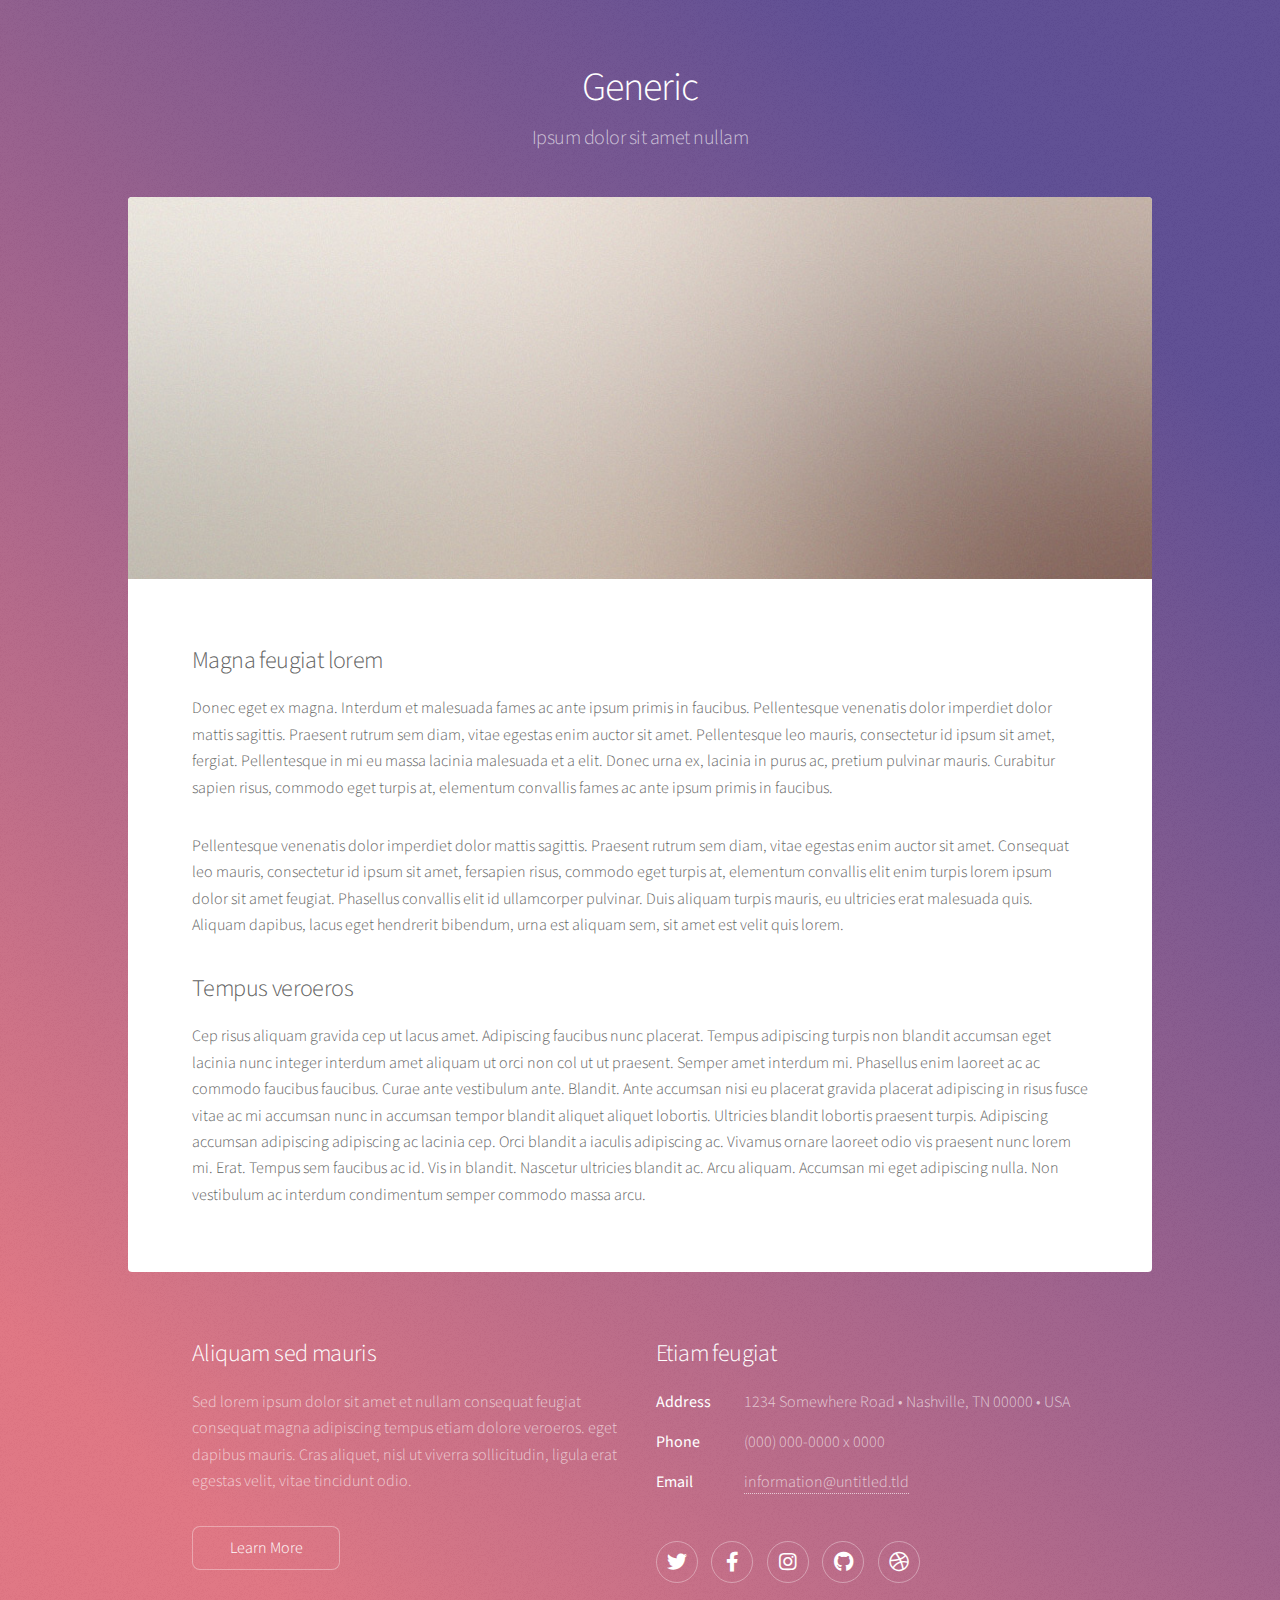
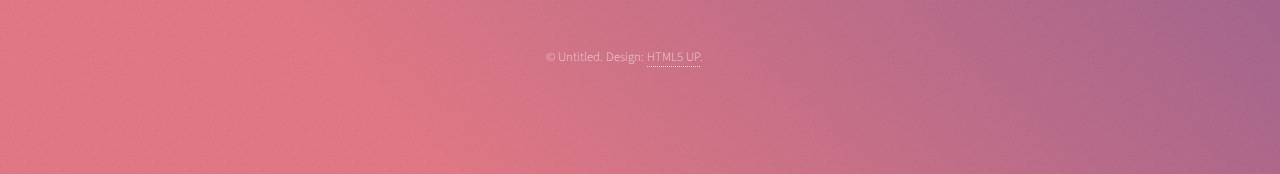
<file: generic.html>
<!DOCTYPE HTML>
<!--
	Stellar by HTML5 UP
	html5up.net | @ajlkn
	Free for personal and commercial use under the CCA 3.0 license (html5up.net/license)
-->
<html>
	<head>
		<title>Generic - Stellar by HTML5 UP</title>
		<meta charset="utf-8" />
		<meta name="viewport" content="width=device-width, initial-scale=1, user-scalable=no" />
		<link rel="stylesheet" href="assets/css/main.css" />
		<noscript><link rel="stylesheet" href="assets/css/noscript.css" /></noscript>
	</head>
	<body class="is-preload">

		<!-- Wrapper -->
			<div id="wrapper">

				<!-- Header -->
					<header id="header">
						<h1>Generic</h1>
						<p>Ipsum dolor sit amet nullam</p>
					</header>

				<!-- Main -->
					<div id="main">

						<!-- Content -->
							<section id="content" class="main">
								<span class="image main"><img src="images/pic04.jpg" alt="" /></span>
								<h2>Magna feugiat lorem</h2>
								<p>Donec eget ex magna. Interdum et malesuada fames ac ante ipsum primis in faucibus. Pellentesque venenatis dolor imperdiet dolor mattis sagittis. Praesent rutrum sem diam, vitae egestas enim auctor sit amet. Pellentesque leo mauris, consectetur id ipsum sit amet, fergiat. Pellentesque in mi eu massa lacinia malesuada et a elit. Donec urna ex, lacinia in purus ac, pretium pulvinar mauris. Curabitur sapien risus, commodo eget turpis at, elementum convallis fames ac ante ipsum primis in faucibus.</p>
								<p>Pellentesque venenatis dolor imperdiet dolor mattis sagittis. Praesent rutrum sem diam, vitae egestas enim auctor sit amet. Consequat leo mauris, consectetur id ipsum sit amet, fersapien risus, commodo eget turpis at, elementum convallis elit enim turpis lorem ipsum dolor sit amet feugiat. Phasellus convallis elit id ullamcorper pulvinar. Duis aliquam turpis mauris, eu ultricies erat malesuada quis. Aliquam dapibus, lacus eget hendrerit bibendum, urna est aliquam sem, sit amet est velit quis lorem.</p>
								<h2>Tempus veroeros</h2>
								<p>Cep risus aliquam gravida cep ut lacus amet. Adipiscing faucibus nunc placerat. Tempus adipiscing turpis non blandit accumsan eget lacinia nunc integer interdum amet aliquam ut orci non col ut ut praesent. Semper amet interdum mi. Phasellus enim laoreet ac ac commodo faucibus faucibus. Curae ante vestibulum ante. Blandit. Ante accumsan nisi eu placerat gravida placerat adipiscing in risus fusce vitae ac mi accumsan nunc in accumsan tempor blandit aliquet aliquet lobortis. Ultricies blandit lobortis praesent turpis. Adipiscing accumsan adipiscing adipiscing ac lacinia cep. Orci blandit a iaculis adipiscing ac. Vivamus ornare laoreet odio vis praesent nunc lorem mi. Erat. Tempus sem faucibus ac id. Vis in blandit. Nascetur ultricies blandit ac. Arcu aliquam. Accumsan mi eget adipiscing nulla. Non vestibulum ac interdum condimentum semper commodo massa arcu.</p>
							</section>

					</div>

				<!-- Footer -->
					<footer id="footer">
						<section>
							<h2>Aliquam sed mauris</h2>
							<p>Sed lorem ipsum dolor sit amet et nullam consequat feugiat consequat magna adipiscing tempus etiam dolore veroeros. eget dapibus mauris. Cras aliquet, nisl ut viverra sollicitudin, ligula erat egestas velit, vitae tincidunt odio.</p>
							<ul class="actions">
								<li><a href="#" class="button">Learn More</a></li>
							</ul>
						</section>
						<section>
							<h2>Etiam feugiat</h2>
							<dl class="alt">
								<dt>Address</dt>
								<dd>1234 Somewhere Road &bull; Nashville, TN 00000 &bull; USA</dd>
								<dt>Phone</dt>
								<dd>(000) 000-0000 x 0000</dd>
								<dt>Email</dt>
								<dd><a href="#">information@untitled.tld</a></dd>
							</dl>
							<ul class="icons">
								<li><a href="#" class="icon brands fa-twitter alt"><span class="label">Twitter</span></a></li>
								<li><a href="#" class="icon brands fa-facebook-f alt"><span class="label">Facebook</span></a></li>
								<li><a href="#" class="icon brands fa-instagram alt"><span class="label">Instagram</span></a></li>
								<li><a href="#" class="icon brands fa-github alt"><span class="label">GitHub</span></a></li>
								<li><a href="#" class="icon brands fa-dribbble alt"><span class="label">Dribbble</span></a></li>
							</ul>
						</section>
						<p class="copyright">&copy; Untitled. Design: <a href="https://html5up.net">HTML5 UP</a>.</p>
					</footer>

			</div>

		<!-- Scripts -->
			<script src="assets/js/jquery.min.js"></script>
			<script src="assets/js/jquery.scrollex.min.js"></script>
			<script src="assets/js/jquery.scrolly.min.js"></script>
			<script src="assets/js/browser.min.js"></script>
			<script src="assets/js/breakpoints.min.js"></script>
			<script src="assets/js/util.js"></script>
			<script src="assets/js/main.js"></script>

	</body>
</html>
</file>
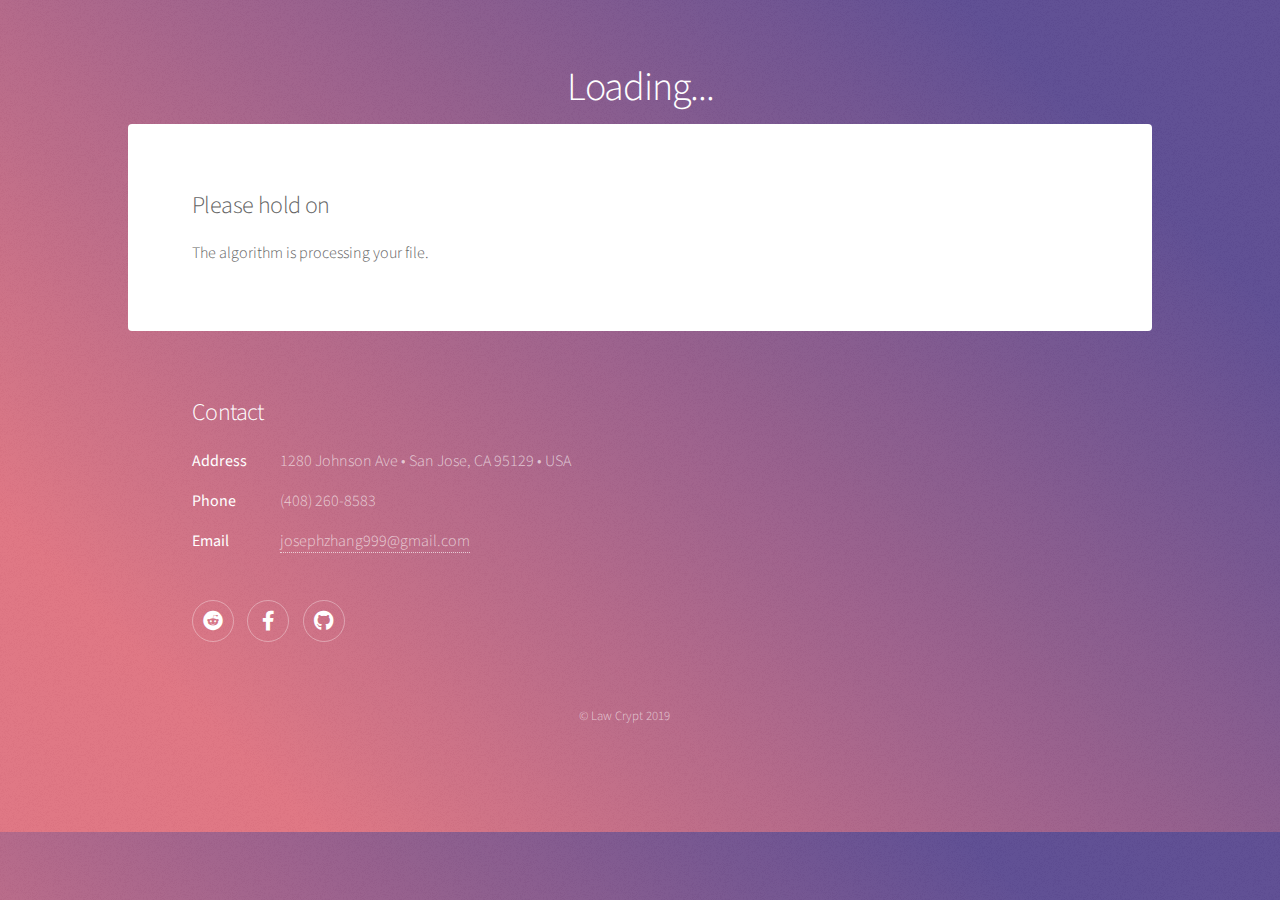
<file: loading.html>
<!DOCTYPE HTML>

<html>
	<head>
		<title>Loading...</title>
		<meta charset="utf-8" />
		<meta name="viewport" content="width=device-width, initial-scale=1, user-scalable=no" />
		<link rel="stylesheet" href="assets/css/main.css" />
		<link rel="shortcut icon" type="image/ico" href="images/favicon.ico"/>
		<noscript><link rel="stylesheet" href="assets/css/noscript.css" /></noscript>
	</head>
	<body class="is-preload">

		<!-- Wrapper -->
			<div id="wrapper">

				<!-- Header -->
					<header id="header">
						<h1>Loading...</h1>
					</header>

				<!-- Main -->
					<div id="main">

						<!-- Content -->
							<section id="content" class="main">
								<h2>Please hold on</h2>
								<p>The algorithm is processing your file.</p> 
							</section>

					</div>

				<!-- Footer -->
					<footer id="footer">
						<section>
							<h2>Contact</h2>
							<dl class="alt">
								<dt>Address</dt>
								<dd>1280 Johnson Ave &bull; San Jose, CA 95129 &bull; USA</dd>
								<dt>Phone</dt>
								<dd>(408) 260-8583</dd>
								<dt>Email</dt>
								<dd><a href="#">josephzhang999@gmail.com</a></dd>
							</dl>
							<ul class="icons">
								<li><a href="https://www.reddit.com/user/joezbub" class="icon brands fa-reddit alt"><span class="label">Facebook</span></a></li>
								<li><a href="#" class="icon brands fa-facebook-f alt"><span class="label">Facebook</span></a></li>
								<li><a href="https://github.com/joezbub" class="icon brands fa-github alt"><span class="label">GitHub</span></a></li>
							</ul>
						</section>
						<p class="copyright">&copy; Law Crypt 2019</p>
					</footer>

			</div>

		<!-- Scripts -->
			<script src="assets/js/jquery.min.js"></script>
			<script src="assets/js/jquery.scrollex.min.js"></script>
			<script src="assets/js/jquery.scrolly.min.js"></script>
			<script src="assets/js/browser.min.js"></script>
			<script src="assets/js/breakpoints.min.js"></script>
			<script src="assets/js/util.js"></script>
			<script src="assets/js/main.js"></script>

	</body>
</html>
</file>
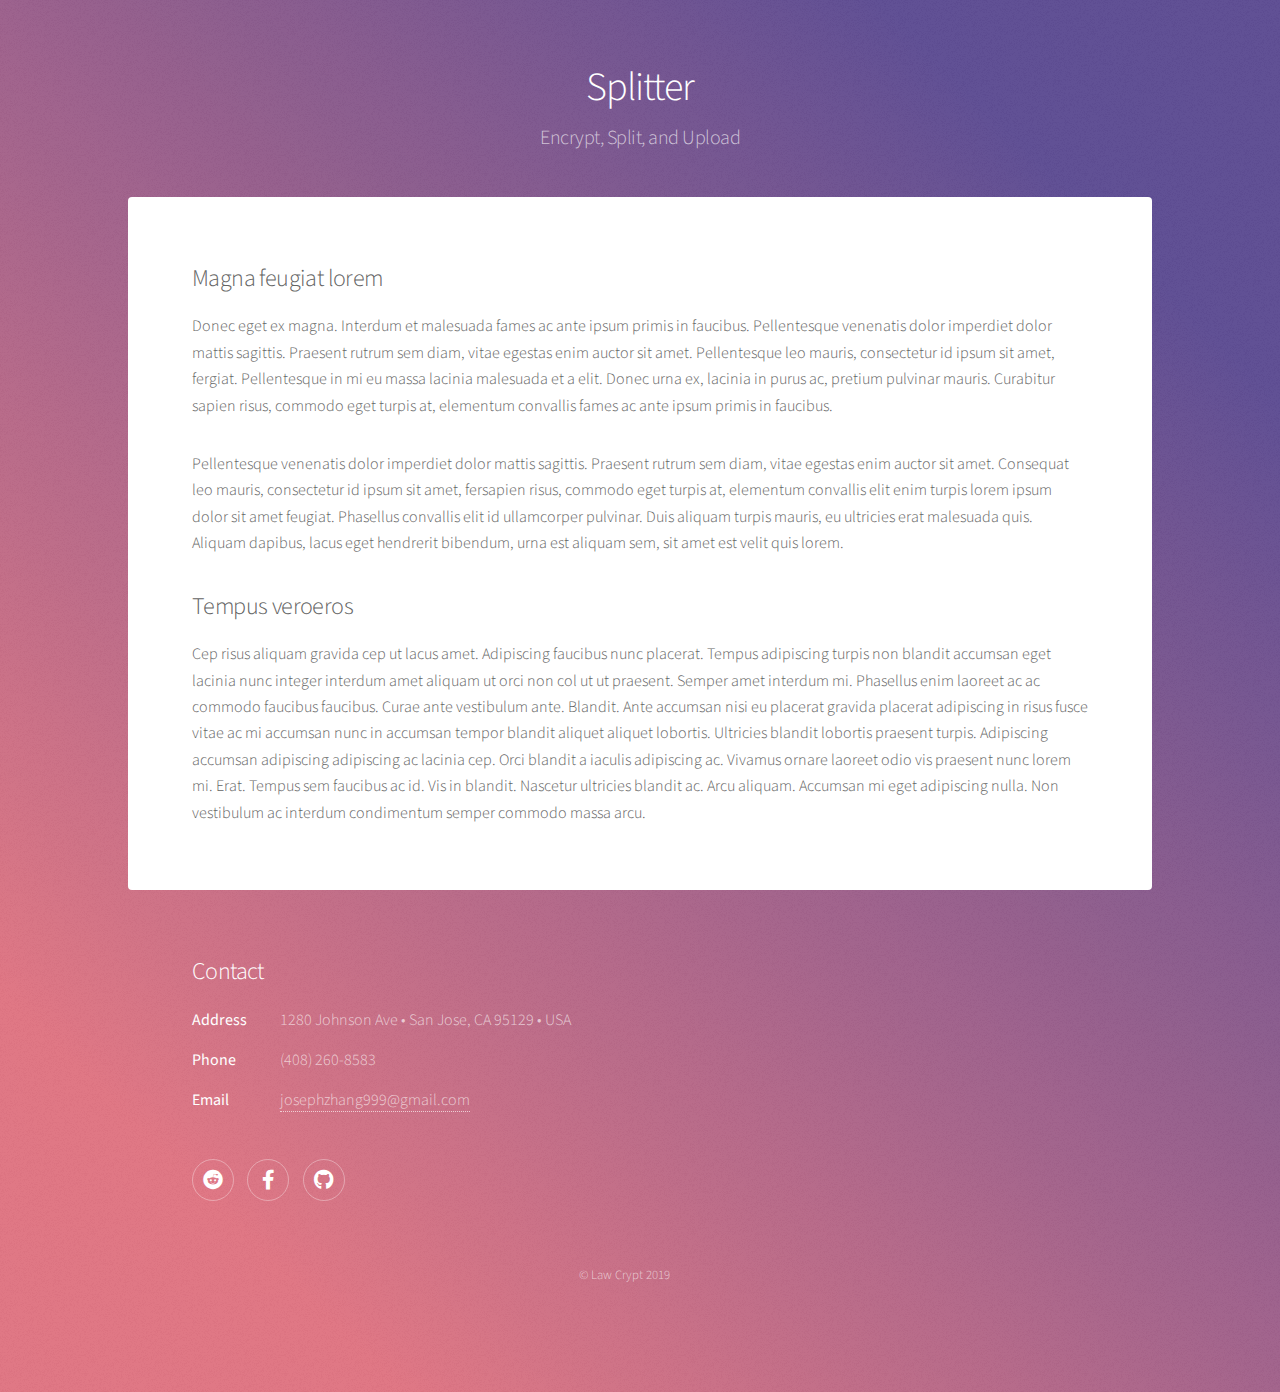
<file: split.html>
<!DOCTYPE HTML>

<html>
	<head>
		<title>Split</title>
		<meta charset="utf-8" />
		<meta name="viewport" content="width=device-width, initial-scale=1, user-scalable=no" />
		<link rel="stylesheet" href="assets/css/main.css" />
		<link rel="shortcut icon" type="image/ico" href="images/favicon.ico"/>
		<noscript><link rel="stylesheet" href="assets/css/noscript.css" /></noscript>
	</head>
	<body class="is-preload">

		<!-- Wrapper -->
			<div id="wrapper">

				<!-- Header -->
					<header id="header">
						<h1>Splitter</h1>
						<p>Encrypt, Split, and Upload</p>
					</header>

				<!-- Main -->
					<div id="main">

						<!-- Content -->
							<section id="content" class="main">
								<h2>Magna feugiat lorem</h2>
								<p>Donec eget ex magna. Interdum et malesuada fames ac ante ipsum primis in faucibus. Pellentesque venenatis dolor imperdiet dolor mattis sagittis. Praesent rutrum sem diam, vitae egestas enim auctor sit amet. Pellentesque leo mauris, consectetur id ipsum sit amet, fergiat. Pellentesque in mi eu massa lacinia malesuada et a elit. Donec urna ex, lacinia in purus ac, pretium pulvinar mauris. Curabitur sapien risus, commodo eget turpis at, elementum convallis fames ac ante ipsum primis in faucibus.</p>
								<p>Pellentesque venenatis dolor imperdiet dolor mattis sagittis. Praesent rutrum sem diam, vitae egestas enim auctor sit amet. Consequat leo mauris, consectetur id ipsum sit amet, fersapien risus, commodo eget turpis at, elementum convallis elit enim turpis lorem ipsum dolor sit amet feugiat. Phasellus convallis elit id ullamcorper pulvinar. Duis aliquam turpis mauris, eu ultricies erat malesuada quis. Aliquam dapibus, lacus eget hendrerit bibendum, urna est aliquam sem, sit amet est velit quis lorem.</p>
								<h2>Tempus veroeros</h2>
								<p>Cep risus aliquam gravida cep ut lacus amet. Adipiscing faucibus nunc placerat. Tempus adipiscing turpis non blandit accumsan eget lacinia nunc integer interdum amet aliquam ut orci non col ut ut praesent. Semper amet interdum mi. Phasellus enim laoreet ac ac commodo faucibus faucibus. Curae ante vestibulum ante. Blandit. Ante accumsan nisi eu placerat gravida placerat adipiscing in risus fusce vitae ac mi accumsan nunc in accumsan tempor blandit aliquet aliquet lobortis. Ultricies blandit lobortis praesent turpis. Adipiscing accumsan adipiscing adipiscing ac lacinia cep. Orci blandit a iaculis adipiscing ac. Vivamus ornare laoreet odio vis praesent nunc lorem mi. Erat. Tempus sem faucibus ac id. Vis in blandit. Nascetur ultricies blandit ac. Arcu aliquam. Accumsan mi eget adipiscing nulla. Non vestibulum ac interdum condimentum semper commodo massa arcu.</p>
							</section>

					</div>

				<!-- Footer -->
					<footer id="footer">
						<section>
							<h2>Contact</h2>
							<dl class="alt">
								<dt>Address</dt>
								<dd>1280 Johnson Ave &bull; San Jose, CA 95129 &bull; USA</dd>
								<dt>Phone</dt>
								<dd>(408) 260-8583</dd>
								<dt>Email</dt>
								<dd><a href="#">josephzhang999@gmail.com</a></dd>
							</dl>
							<ul class="icons">
								<li><a href="https://www.reddit.com/user/joezbub" class="icon brands fa-reddit alt"><span class="label">Facebook</span></a></li>
								<li><a href="#" class="icon brands fa-facebook-f alt"><span class="label">Facebook</span></a></li>
								<li><a href="https://github.com/joezbub" class="icon brands fa-github alt"><span class="label">GitHub</span></a></li>
							</ul>
						</section>
						<p class="copyright">&copy; Law Crypt 2019</p>
					</footer>

			</div>

		<!-- Scripts -->
			<script src="assets/js/jquery.min.js"></script>
			<script src="assets/js/jquery.scrollex.min.js"></script>
			<script src="assets/js/jquery.scrolly.min.js"></script>
			<script src="assets/js/browser.min.js"></script>
			<script src="assets/js/breakpoints.min.js"></script>
			<script src="assets/js/util.js"></script>
			<script src="assets/js/main.js"></script>

	</body>
</html>
</file>
<file: assets/css/noscript.css>
/*
	Stellar by HTML5 UP
	html5up.net | @ajlkn
	Free for personal and commercial use under the CCA 3.0 license (html5up.net/license)
*/

/* Header */

	body.is-preload #header.alt > * {
		opacity: 1;
	}

	body.is-preload #header.alt .logo {
		-moz-transform: none;
		-webkit-transform: none;
		-ms-transform: none;
		transform: none;
	}
</file>
<file: assets/css/main.css>
@import url(fontawesome-all.min.css);
@import 'https://fonts.googleapis.com/css?family=Source+Sans+Pro:300,400';

html, body, div, span, applet, object,
iframe, h1, h2, h3, h4, h5, h6, p, blockquote,
pre, a, abbr, acronym, address, big, cite,
code, del, dfn, em, img, ins, kbd, q, s, samp,
small, strike, strong, sub, sup, tt, var, b,
u, i, center, dl, dt, dd, ol, ul, li, fieldset,
form, label, legend, table, caption, tbody,
tfoot, thead, tr, th, td, article, aside,
canvas, details, embed, figure, figcaption,
footer, header, hgroup, menu, nav, output, ruby,
section, summary, time, mark, audio, video {
	margin: 0;
	padding: 0;
	border: 0;
	font-size: 100%;
	font: inherit;
	vertical-align: baseline;}

article, aside, details, figcaption, figure,
footer, header, hgroup, menu, nav, section {
	display: block;}

body {
	line-height: 1;
}

ol, ul {
	list-style: none;
}

blockquote, q {
	quotes: none;
}

	blockquote:before, blockquote:after, q:before, q:after {
		content: '';
		content: none;
	}

table {
	border-collapse: collapse;
	border-spacing: 0;
}

body {
	-webkit-text-size-adjust: none;
}

mark {
	background-color: transparent;
	color: inherit;
}

input::-moz-focus-inner {
	border: 0;
	padding: 0;
}

input, select, textarea {
	-moz-appearance: none;
	-webkit-appearance: none;
	-ms-appearance: none;
	appearance: none;
}

/* Basic */

	@-ms-viewport {
		width: device-width;
	}

	body {
		-ms-overflow-style: scrollbar;
	}

	@media screen and (max-width: 480px) {

		html, body {
			min-width: 320px;
		}

	}

	html {
		box-sizing: border-box;
	}

	*, *:before, *:after {
		box-sizing: inherit;
	}

	body {
		background-color: #935d8c;
		background-image: url("images/overlay.png"), -moz-linear-gradient(45deg, #e37682 15%, #5f4d93 85%);
		background-image: url("images/overlay.png"), -webkit-linear-gradient(45deg, #e37682 15%, #5f4d93 85%);
		background-image: url("images/overlay.png"), -ms-linear-gradient(45deg, #e37682 15%, #5f4d93 85%);
		background-image: url("images/overlay.png"), linear-gradient(45deg, #e37682 15%, #5f4d93 85%);
	}

		body.is-preload *, body.is-preload *:before, body.is-preload *:after {
			-moz-animation: none !important;
			-webkit-animation: none !important;
			-ms-animation: none !important;
			animation: none !important;
			-moz-transition: none !important;
			-webkit-transition: none !important;
			-ms-transition: none !important;
			transition: none !important;
		}

/* Type */

	body {
		background-color: #935d8c;
		color: rgba(255, 255, 255, 0.65);
	}

	body, input, select, textarea {
		font-family: "Source Sans Pro", Helvetica, sans-serif;
		font-size: 17pt;
		font-weight: 300;
		line-height: 1.65;
	}

		@media screen and (max-width: 1680px) {

			body, input, select, textarea {
				font-size: 14pt;
			}

		}

		@media screen and (max-width: 1280px) {

			body, input, select, textarea {
				font-size: 12pt;
			}

		}

		@media screen and (max-width: 360px) {

			body, input, select, textarea {
				font-size: 11pt;
			}

		}

	a {
		-moz-transition: color 0.2s ease, border-bottom 0.2s ease;
		-webkit-transition: color 0.2s ease, border-bottom 0.2s ease;
		-ms-transition: color 0.2s ease, border-bottom 0.2s ease;
		transition: color 0.2s ease, border-bottom 0.2s ease;
		text-decoration: none;
		border-bottom: dotted 1px;
		color: inherit;
	}

		a:hover {
			border-bottom-color: transparent;
		}

	strong, b {
		font-weight: 400;
	}

	em, i {
		font-style: italic;
	}

	p {
		margin: 0 0 2em 0;
	}

		p.content {
			-moz-columns: 20em 2;
			-webkit-columns: 20em 2;
			-ms-columns: 20em 2;
			columns: 20em 2;
			-moz-column-gap: 2em;
			-webkit-column-gap: 2em;
			-ms-column-gap: 2em;
			column-gap: 2em;
			text-align: justify;
		}
	#about-header{
		margin-left: 3em;
		margin-right: 3em;
	}

	h1, h2, h3, h4, h5, h6 {
		font-weight: 300;
		line-height: 1.5;
		margin: 0 0 0.7em 0;
		letter-spacing: -0.025em;
	}

		h1 a, h2 a, h3 a, h4 a, h5 a, h6 a {
			color: inherit;
			text-decoration: none;
		}

	h1 {
		font-size: 2.5em;
		line-height: 1.2;
	}

	h2 {
		font-size: 1.5em;
	}

	h3 {
		font-size: 1.25em;
	}

	h4 {
		font-size: 1.1em;
	}

	h5 {
		font-size: 0.9em;
	}

	h6 {
		font-size: 0.7em;
	}

	@media screen and (max-width: 736px) {

		h1 {
			font-size: 2em;
		}

	}

	sub {
		font-size: 0.8em;
		position: relative;
		top: 0.5em;
	}

	sup {
		font-size: 0.8em;
		position: relative;
		top: -0.5em;
	}

	blockquote {
		border-left: solid 4px;
		font-style: italic;
		margin: 0 0 2em 0;
		padding: 0.5em 0 0.5em 2em;
	}

	code {
		border-radius: 8px;
		border: solid 1px;
		font-family: "Courier New", monospace;
		font-size: 0.9em;
		margin: 0 0.25em;
		padding: 0.25em 0.65em;
	}

	pre {
		-webkit-overflow-scrolling: touch;
		font-family: "Courier New", monospace;
		font-size: 0.9em;
		margin: 0 0 2em 0;
	}

		pre code {
			display: block;
			line-height: 1.75;
			padding: 1em 1.5em;
			overflow-x: auto;
		}

	hr {
		border: 0;
		border-bottom: solid 1px;
		margin: 2em 0;
	}

		hr.major {
			margin: 3em 0;
		}

	.align-left {
		text-align: left;
	}

	.align-center {
		text-align: center;
	}

	.align-right {
		text-align: right;
	}

	input, select, textarea {
		color: #ffffff;
	}

	a:hover {
		color: #ffffff;
	}

	strong, b {
		color: #ffffff;
	}

	h1, h2, h3, h4, h5, h6 {
		color: #ffffff;
	}

	blockquote {
		border-left-color: rgba(255, 255, 255, 0.35);
	}

	code {
		background: rgba(255, 255, 255, 0.075);
		border-color: rgba(255, 255, 255, 0.35);
	}

	hr {
		border-bottom-color: rgba(255, 255, 255, 0.35);
	}

/* Row */

	.row {
		display: flex;
		flex-wrap: wrap;
		box-sizing: border-box;
		align-items: stretch;
	}

		.row > * {
			box-sizing: border-box;
		}

		.row.gtr-uniform > * > :last-child {
			margin-bottom: 0;
		}

		.row.aln-left {
			justify-content: flex-start;
		}

		.row.aln-center {
			justify-content: center;
		}

		.row.aln-right {
			justify-content: flex-end;
		}

		.row.aln-top {
			align-items: flex-start;
		}

		.row.aln-middle {
			align-items: center;
		}

		.row.aln-bottom {
			align-items: flex-end;
		}

		.row > .imp {
			order: -1;
		}

		.row > .col-1 {
			width: 8.33333%;
		}

		.row > .off-1 {
			margin-left: 8.33333%;
		}

		.row > .col-2 {
			width: 16.66667%;
		}

		.row > .off-2 {
			margin-left: 16.66667%;
		}

		.row > .col-3 {
			width: 25%;
		}

		.row > .off-3 {
			margin-left: 25%;
		}

		.row > .col-4 {
			width: 33.33333%;
		}

		.row > .off-4 {
			margin-left: 33.33333%;
		}

		.row > .col-5 {
			width: 41.66667%;
		}

		.row > .off-5 {
			margin-left: 41.66667%;
		}

		.row > .col-6 {
			width: 50%;
		}

		.row > .off-6 {
			margin-left: 50%;
		}

		.row > .col-7 {
			width: 58.33333%;
		}

		.row > .off-7 {
			margin-left: 58.33333%;
		}

		.row > .col-8 {
			width: 66.66667%;
		}

		.row > .off-8 {
			margin-left: 66.66667%;
		}

		.row > .col-9 {
			width: 75%;
		}

		.row > .off-9 {
			margin-left: 75%;
		}

		.row > .col-10 {
			width: 83.33333%;
		}

		.row > .off-10 {
			margin-left: 83.33333%;
		}

		.row > .col-11 {
			width: 91.66667%;
		}

		.row > .off-11 {
			margin-left: 91.66667%;
		}

		.row > .col-12 {
			width: 100%;
		}

		.row > .off-12 {
			margin-left: 100%;
		}

		.row.gtr-0 {
			margin-top: 0;
			margin-left: 0em;
		}

			.row.gtr-0 > * {
				padding: 0 0 0 0em;
			}

			.row.gtr-0.gtr-uniform {
				margin-top: 0em;
			}

				.row.gtr-0.gtr-uniform > * {
					padding-top: 0em;
				}

		.row.gtr-25 {
			margin-top: 0;
			margin-left: -0.375em;
		}

			.row.gtr-25 > * {
				padding: 0 0 0 0.375em;
			}

			.row.gtr-25.gtr-uniform {
				margin-top: -0.375em;
			}

				.row.gtr-25.gtr-uniform > * {
					padding-top: 0.375em;
				}

		.row.gtr-50 {
			margin-top: 0;
			margin-left: -0.75em;
		}

			.row.gtr-50 > * {
				padding: 0 0 0 0.75em;
			}

			.row.gtr-50.gtr-uniform {
				margin-top: -0.75em;
			}

				.row.gtr-50.gtr-uniform > * {
					padding-top: 0.75em;
				}

		.row {
			margin-top: 0;
			margin-left: -1.5em;
		}

			.row > * {
				padding: 0 0 0 1.5em;
			}

			.row.gtr-uniform {
				margin-top: -1.5em;
			}

				.row.gtr-uniform > * {
					padding-top: 1.5em;
				}

		.row.gtr-150 {
			margin-top: 0;
			margin-left: -2.25em;
		}

			.row.gtr-150 > * {
				padding: 0 0 0 2.25em;
			}

			.row.gtr-150.gtr-uniform {
				margin-top: -2.25em;
			}

				.row.gtr-150.gtr-uniform > * {
					padding-top: 2.25em;
				}

		.row.gtr-200 {
			margin-top: 0;
			margin-left: -3em;
		}

			.row.gtr-200 > * {
				padding: 0 0 0 3em;
			}

			.row.gtr-200.gtr-uniform {
				margin-top: -3em;
			}

				.row.gtr-200.gtr-uniform > * {
					padding-top: 3em;
				}

		@media screen and (max-width: 1680px) {

			.row {
				display: flex;
				flex-wrap: wrap;
				box-sizing: border-box;
				align-items: stretch;
			}

				.row > * {
					box-sizing: border-box;
				}

				.row.gtr-uniform > * > :last-child {
					margin-bottom: 0;
				}

				.row.aln-left {
					justify-content: flex-start;
				}

				.row.aln-center {
					justify-content: center;
				}

				.row.aln-right {
					justify-content: flex-end;
				}

				.row.aln-top {
					align-items: flex-start;
				}

				.row.aln-middle {
					align-items: center;
				}

				.row.aln-bottom {
					align-items: flex-end;
				}

				.row > .imp-xlarge {
					order: -1;
				}

				.row > .col-1-xlarge {
					width: 8.33333%;
				}

				.row > .off-1-xlarge {
					margin-left: 8.33333%;
				}

				.row > .col-2-xlarge {
					width: 16.66667%;
				}

				.row > .off-2-xlarge {
					margin-left: 16.66667%;
				}

				.row > .col-3-xlarge {
					width: 25%;
				}

				.row > .off-3-xlarge {
					margin-left: 25%;
				}

				.row > .col-4-xlarge {
					width: 33.33333%;
				}

				.row > .off-4-xlarge {
					margin-left: 33.33333%;
				}

				.row > .col-5-xlarge {
					width: 41.66667%;
				}

				.row > .off-5-xlarge {
					margin-left: 41.66667%;
				}

				.row > .col-6-xlarge {
					width: 50%;
				}

				.row > .off-6-xlarge {
					margin-left: 50%;
				}

				.row > .col-7-xlarge {
					width: 58.33333%;
				}

				.row > .off-7-xlarge {
					margin-left: 58.33333%;
				}

				.row > .col-8-xlarge {
					width: 66.66667%;
				}

				.row > .off-8-xlarge {
					margin-left: 66.66667%;
				}

				.row > .col-9-xlarge {
					width: 75%;
				}

				.row > .off-9-xlarge {
					margin-left: 75%;
				}

				.row > .col-10-xlarge {
					width: 83.33333%;
				}

				.row > .off-10-xlarge {
					margin-left: 83.33333%;
				}

				.row > .col-11-xlarge {
					width: 91.66667%;
				}

				.row > .off-11-xlarge {
					margin-left: 91.66667%;
				}

				.row > .col-12-xlarge {
					width: 100%;
				}

				.row > .off-12-xlarge {
					margin-left: 100%;
				}

				.row.gtr-0 {
					margin-top: 0;
					margin-left: 0em;
				}

					.row.gtr-0 > * {
						padding: 0 0 0 0em;
					}

					.row.gtr-0.gtr-uniform {
						margin-top: 0em;
					}

						.row.gtr-0.gtr-uniform > * {
							padding-top: 0em;
						}

				.row.gtr-25 {
					margin-top: 0;
					margin-left: -0.375em;
				}

					.row.gtr-25 > * {
						padding: 0 0 0 0.375em;
					}

					.row.gtr-25.gtr-uniform {
						margin-top: -0.375em;
					}

						.row.gtr-25.gtr-uniform > * {
							padding-top: 0.375em;
						}

				.row.gtr-50 {
					margin-top: 0;
					margin-left: -0.75em;
				}

					.row.gtr-50 > * {
						padding: 0 0 0 0.75em;
					}

					.row.gtr-50.gtr-uniform {
						margin-top: -0.75em;
					}

						.row.gtr-50.gtr-uniform > * {
							padding-top: 0.75em;
						}

				.row {
					margin-top: 0;
					margin-left: -1.5em;
				}

					.row > * {
						padding: 0 0 0 1.5em;
					}

					.row.gtr-uniform {
						margin-top: -1.5em;
					}

						.row.gtr-uniform > * {
							padding-top: 1.5em;
						}

				.row.gtr-150 {
					margin-top: 0;
					margin-left: -2.25em;
				}

					.row.gtr-150 > * {
						padding: 0 0 0 2.25em;
					}

					.row.gtr-150.gtr-uniform {
						margin-top: -2.25em;
					}

						.row.gtr-150.gtr-uniform > * {
							padding-top: 2.25em;
						}

				.row.gtr-200 {
					margin-top: 0;
					margin-left: -3em;
				}

					.row.gtr-200 > * {
						padding: 0 0 0 3em;
					}

					.row.gtr-200.gtr-uniform {
						margin-top: -3em;
					}

						.row.gtr-200.gtr-uniform > * {
							padding-top: 3em;
						}

		}

		@media screen and (max-width: 1280px) {

			.row {
				display: flex;
				flex-wrap: wrap;
				box-sizing: border-box;
				align-items: stretch;
			}

				.row > * {
					box-sizing: border-box;
				}

				.row.gtr-uniform > * > :last-child {
					margin-bottom: 0;
				}

				.row.aln-left {
					justify-content: flex-start;
				}

				.row.aln-center {
					justify-content: center;
				}

				.row.aln-right {
					justify-content: flex-end;
				}

				.row.aln-top {
					align-items: flex-start;
				}

				.row.aln-middle {
					align-items: center;
				}

				.row.aln-bottom {
					align-items: flex-end;
				}

				.row > .imp-large {
					order: -1;
				}

				.row > .col-1-large {
					width: 8.33333%;
				}

				.row > .off-1-large {
					margin-left: 8.33333%;
				}

				.row > .col-2-large {
					width: 16.66667%;
				}

				.row > .off-2-large {
					margin-left: 16.66667%;
				}

				.row > .col-3-large {
					width: 25%;
				}

				.row > .off-3-large {
					margin-left: 25%;
				}

				.row > .col-4-large {
					width: 33.33333%;
				}

				.row > .off-4-large {
					margin-left: 33.33333%;
				}

				.row > .col-5-large {
					width: 41.66667%;
				}

				.row > .off-5-large {
					margin-left: 41.66667%;
				}

				.row > .col-6-large {
					width: 50%;
				}

				.row > .off-6-large {
					margin-left: 50%;
				}

				.row > .col-7-large {
					width: 58.33333%;
				}

				.row > .off-7-large {
					margin-left: 58.33333%;
				}

				.row > .col-8-large {
					width: 66.66667%;
				}

				.row > .off-8-large {
					margin-left: 66.66667%;
				}

				.row > .col-9-large {
					width: 75%;
				}

				.row > .off-9-large {
					margin-left: 75%;
				}

				.row > .col-10-large {
					width: 83.33333%;
				}

				.row > .off-10-large {
					margin-left: 83.33333%;
				}

				.row > .col-11-large {
					width: 91.66667%;
				}

				.row > .off-11-large {
					margin-left: 91.66667%;
				}

				.row > .col-12-large {
					width: 100%;
				}

				.row > .off-12-large {
					margin-left: 100%;
				}

				.row.gtr-0 {
					margin-top: 0;
					margin-left: 0em;
				}

					.row.gtr-0 > * {
						padding: 0 0 0 0em;
					}

					.row.gtr-0.gtr-uniform {
						margin-top: 0em;
					}

						.row.gtr-0.gtr-uniform > * {
							padding-top: 0em;
						}

				.row.gtr-25 {
					margin-top: 0;
					margin-left: -0.375em;
				}

					.row.gtr-25 > * {
						padding: 0 0 0 0.375em;
					}

					.row.gtr-25.gtr-uniform {
						margin-top: -0.375em;
					}

						.row.gtr-25.gtr-uniform > * {
							padding-top: 0.375em;
						}

				.row.gtr-50 {
					margin-top: 0;
					margin-left: -0.75em;
				}

					.row.gtr-50 > * {
						padding: 0 0 0 0.75em;
					}

					.row.gtr-50.gtr-uniform {
						margin-top: -0.75em;
					}

						.row.gtr-50.gtr-uniform > * {
							padding-top: 0.75em;
						}

				.row {
					margin-top: 0;
					margin-left: -1.5em;
				}

					.row > * {
						padding: 0 0 0 1.5em;
					}

					.row.gtr-uniform {
						margin-top: -1.5em;
					}

						.row.gtr-uniform > * {
							padding-top: 1.5em;
						}

				.row.gtr-150 {
					margin-top: 0;
					margin-left: -2.25em;
				}

					.row.gtr-150 > * {
						padding: 0 0 0 2.25em;
					}

					.row.gtr-150.gtr-uniform {
						margin-top: -2.25em;
					}

						.row.gtr-150.gtr-uniform > * {
							padding-top: 2.25em;
						}

				.row.gtr-200 {
					margin-top: 0;
					margin-left: -3em;
				}

					.row.gtr-200 > * {
						padding: 0 0 0 3em;
					}

					.row.gtr-200.gtr-uniform {
						margin-top: -3em;
					}

						.row.gtr-200.gtr-uniform > * {
							padding-top: 3em;
						}

		}

		@media screen and (max-width: 980px) {

			.row {
				display: flex;
				flex-wrap: wrap;
				box-sizing: border-box;
				align-items: stretch;
			}

				.row > * {
					box-sizing: border-box;
				}

				.row.gtr-uniform > * > :last-child {
					margin-bottom: 0;
				}

				.row.aln-left {
					justify-content: flex-start;
				}

				.row.aln-center {
					justify-content: center;
				}

				.row.aln-right {
					justify-content: flex-end;
				}

				.row.aln-top {
					align-items: flex-start;
				}

				.row.aln-middle {
					align-items: center;
				}

				.row.aln-bottom {
					align-items: flex-end;
				}

				.row > .imp-medium {
					order: -1;
				}

				.row > .col-1-medium {
					width: 8.33333%;
				}

				.row > .off-1-medium {
					margin-left: 8.33333%;
				}

				.row > .col-2-medium {
					width: 16.66667%;
				}

				.row > .off-2-medium {
					margin-left: 16.66667%;
				}

				.row > .col-3-medium {
					width: 25%;
				}

				.row > .off-3-medium {
					margin-left: 25%;
				}

				.row > .col-4-medium {
					width: 33.33333%;
				}

				.row > .off-4-medium {
					margin-left: 33.33333%;
				}

				.row > .col-5-medium {
					width: 41.66667%;
				}

				.row > .off-5-medium {
					margin-left: 41.66667%;
				}

				.row > .col-6-medium {
					width: 50%;
				}

				.row > .off-6-medium {
					margin-left: 50%;
				}

				.row > .col-7-medium {
					width: 58.33333%;
				}

				.row > .off-7-medium {
					margin-left: 58.33333%;
				}

				.row > .col-8-medium {
					width: 66.66667%;
				}

				.row > .off-8-medium {
					margin-left: 66.66667%;
				}

				.row > .col-9-medium {
					width: 75%;
				}

				.row > .off-9-medium {
					margin-left: 75%;
				}

				.row > .col-10-medium {
					width: 83.33333%;
				}

				.row > .off-10-medium {
					margin-left: 83.33333%;
				}

				.row > .col-11-medium {
					width: 91.66667%;
				}

				.row > .off-11-medium {
					margin-left: 91.66667%;
				}

				.row > .col-12-medium {
					width: 100%;
				}

				.row > .off-12-medium {
					margin-left: 100%;
				}

				.row.gtr-0 {
					margin-top: 0;
					margin-left: 0em;
				}

					.row.gtr-0 > * {
						padding: 0 0 0 0em;
					}

					.row.gtr-0.gtr-uniform {
						margin-top: 0em;
					}

						.row.gtr-0.gtr-uniform > * {
							padding-top: 0em;
						}

				.row.gtr-25 {
					margin-top: 0;
					margin-left: -0.375em;
				}

					.row.gtr-25 > * {
						padding: 0 0 0 0.375em;
					}

					.row.gtr-25.gtr-uniform {
						margin-top: -0.375em;
					}

						.row.gtr-25.gtr-uniform > * {
							padding-top: 0.375em;
						}

				.row.gtr-50 {
					margin-top: 0;
					margin-left: -0.75em;
				}

					.row.gtr-50 > * {
						padding: 0 0 0 0.75em;
					}

					.row.gtr-50.gtr-uniform {
						margin-top: -0.75em;
					}

						.row.gtr-50.gtr-uniform > * {
							padding-top: 0.75em;
						}

				.row {
					margin-top: 0;
					margin-left: -1.5em;
				}

					.row > * {
						padding: 0 0 0 1.5em;
					}

					.row.gtr-uniform {
						margin-top: -1.5em;
					}

						.row.gtr-uniform > * {
							padding-top: 1.5em;
						}

				.row.gtr-150 {
					margin-top: 0;
					margin-left: -2.25em;
				}

					.row.gtr-150 > * {
						padding: 0 0 0 2.25em;
					}

					.row.gtr-150.gtr-uniform {
						margin-top: -2.25em;
					}

						.row.gtr-150.gtr-uniform > * {
							padding-top: 2.25em;
						}

				.row.gtr-200 {
					margin-top: 0;
					margin-left: -3em;
				}

					.row.gtr-200 > * {
						padding: 0 0 0 3em;
					}

					.row.gtr-200.gtr-uniform {
						margin-top: -3em;
					}

						.row.gtr-200.gtr-uniform > * {
							padding-top: 3em;
						}

		}

		@media screen and (max-width: 736px) {

			.row {
				display: flex;
				flex-wrap: wrap;
				box-sizing: border-box;
				align-items: stretch;
			}

				.row > * {
					box-sizing: border-box;
				}

				.row.gtr-uniform > * > :last-child {
					margin-bottom: 0;
				}

				.row.aln-left {
					justify-content: flex-start;
				}

				.row.aln-center {
					justify-content: center;
				}

				.row.aln-right {
					justify-content: flex-end;
				}

				.row.aln-top {
					align-items: flex-start;
				}

				.row.aln-middle {
					align-items: center;
				}

				.row.aln-bottom {
					align-items: flex-end;
				}

				.row > .imp-small {
					order: -1;
				}

				.row > .col-1-small {
					width: 8.33333%;
				}

				.row > .off-1-small {
					margin-left: 8.33333%;
				}

				.row > .col-2-small {
					width: 16.66667%;
				}

				.row > .off-2-small {
					margin-left: 16.66667%;
				}

				.row > .col-3-small {
					width: 25%;
				}

				.row > .off-3-small {
					margin-left: 25%;
				}

				.row > .col-4-small {
					width: 33.33333%;
				}

				.row > .off-4-small {
					margin-left: 33.33333%;
				}

				.row > .col-5-small {
					width: 41.66667%;
				}

				.row > .off-5-small {
					margin-left: 41.66667%;
				}

				.row > .col-6-small {
					width: 50%;
				}

				.row > .off-6-small {
					margin-left: 50%;
				}

				.row > .col-7-small {
					width: 58.33333%;
				}

				.row > .off-7-small {
					margin-left: 58.33333%;
				}

				.row > .col-8-small {
					width: 66.66667%;
				}

				.row > .off-8-small {
					margin-left: 66.66667%;
				}

				.row > .col-9-small {
					width: 75%;
				}

				.row > .off-9-small {
					margin-left: 75%;
				}

				.row > .col-10-small {
					width: 83.33333%;
				}

				.row > .off-10-small {
					margin-left: 83.33333%;
				}

				.row > .col-11-small {
					width: 91.66667%;
				}

				.row > .off-11-small {
					margin-left: 91.66667%;
				}

				.row > .col-12-small {
					width: 100%;
				}

				.row > .off-12-small {
					margin-left: 100%;
				}

				.row.gtr-0 {
					margin-top: 0;
					margin-left: 0em;
				}

					.row.gtr-0 > * {
						padding: 0 0 0 0em;
					}

					.row.gtr-0.gtr-uniform {
						margin-top: 0em;
					}

						.row.gtr-0.gtr-uniform > * {
							padding-top: 0em;
						}

				.row.gtr-25 {
					margin-top: 0;
					margin-left: -0.25em;
				}

					.row.gtr-25 > * {
						padding: 0 0 0 0.25em;
					}

					.row.gtr-25.gtr-uniform {
						margin-top: -0.25em;
					}

						.row.gtr-25.gtr-uniform > * {
							padding-top: 0.25em;
						}

				.row.gtr-50 {
					margin-top: 0;
					margin-left: -0.5em;
				}

					.row.gtr-50 > * {
						padding: 0 0 0 0.5em;
					}

					.row.gtr-50.gtr-uniform {
						margin-top: -0.5em;
					}

						.row.gtr-50.gtr-uniform > * {
							padding-top: 0.5em;
						}

				.row {
					margin-top: 0;
					margin-left: -1em;
				}

					.row > * {
						padding: 0 0 0 1em;
					}

					.row.gtr-uniform {
						margin-top: -1em;
					}

						.row.gtr-uniform > * {
							padding-top: 1em;
						}

				.row.gtr-150 {
					margin-top: 0;
					margin-left: -1.5em;
				}

					.row.gtr-150 > * {
						padding: 0 0 0 1.5em;
					}

					.row.gtr-150.gtr-uniform {
						margin-top: -1.5em;
					}

						.row.gtr-150.gtr-uniform > * {
							padding-top: 1.5em;
						}

				.row.gtr-200 {
					margin-top: 0;
					margin-left: -2em;
				}

					.row.gtr-200 > * {
						padding: 0 0 0 2em;
					}

					.row.gtr-200.gtr-uniform {
						margin-top: -2em;
					}

						.row.gtr-200.gtr-uniform > * {
							padding-top: 2em;
						}

		}

		@media screen and (max-width: 480px) {

			.row {
				display: flex;
				flex-wrap: wrap;
				box-sizing: border-box;
				align-items: stretch;
			}

				.row > * {
					box-sizing: border-box;
				}

				.row.gtr-uniform > * > :last-child {
					margin-bottom: 0;
				}

				.row.aln-left {
					justify-content: flex-start;
				}

				.row.aln-center {
					justify-content: center;
				}

				.row.aln-right {
					justify-content: flex-end;
				}

				.row.aln-top {
					align-items: flex-start;
				}

				.row.aln-middle {
					align-items: center;
				}

				.row.aln-bottom {
					align-items: flex-end;
				}

				.row > .imp-xsmall {
					order: -1;
				}

				.row > .col-1-xsmall {
					width: 8.33333%;
				}

				.row > .off-1-xsmall {
					margin-left: 8.33333%;
				}

				.row > .col-2-xsmall {
					width: 16.66667%;
				}

				.row > .off-2-xsmall {
					margin-left: 16.66667%;
				}

				.row > .col-3-xsmall {
					width: 25%;
				}

				.row > .off-3-xsmall {
					margin-left: 25%;
				}

				.row > .col-4-xsmall {
					width: 33.33333%;
				}

				.row > .off-4-xsmall {
					margin-left: 33.33333%;
				}

				.row > .col-5-xsmall {
					width: 41.66667%;
				}

				.row > .off-5-xsmall {
					margin-left: 41.66667%;
				}

				.row > .col-6-xsmall {
					width: 50%;
				}

				.row > .off-6-xsmall {
					margin-left: 50%;
				}

				.row > .col-7-xsmall {
					width: 58.33333%;
				}

				.row > .off-7-xsmall {
					margin-left: 58.33333%;
				}

				.row > .col-8-xsmall {
					width: 66.66667%;
				}

				.row > .off-8-xsmall {
					margin-left: 66.66667%;
				}

				.row > .col-9-xsmall {
					width: 75%;
				}

				.row > .off-9-xsmall {
					margin-left: 75%;
				}

				.row > .col-10-xsmall {
					width: 83.33333%;
				}

				.row > .off-10-xsmall {
					margin-left: 83.33333%;
				}

				.row > .col-11-xsmall {
					width: 91.66667%;
				}

				.row > .off-11-xsmall {
					margin-left: 91.66667%;
				}

				.row > .col-12-xsmall {
					width: 100%;
				}

				.row > .off-12-xsmall {
					margin-left: 100%;
				}

				.row.gtr-0 {
					margin-top: 0;
					margin-left: 0em;
				}

					.row.gtr-0 > * {
						padding: 0 0 0 0em;
					}

					.row.gtr-0.gtr-uniform {
						margin-top: 0em;
					}

						.row.gtr-0.gtr-uniform > * {
							padding-top: 0em;
						}

				.row.gtr-25 {
					margin-top: 0;
					margin-left: -0.3125em;
				}

					.row.gtr-25 > * {
						padding: 0 0 0 0.3125em;
					}

					.row.gtr-25.gtr-uniform {
						margin-top: -0.3125em;
					}

						.row.gtr-25.gtr-uniform > * {
							padding-top: 0.3125em;
						}

				.row.gtr-50 {
					margin-top: 0;
					margin-left: -0.625em;
				}

					.row.gtr-50 > * {
						padding: 0 0 0 0.625em;
					}

					.row.gtr-50.gtr-uniform {
						margin-top: -0.625em;
					}

						.row.gtr-50.gtr-uniform > * {
							padding-top: 0.625em;
						}

				.row {
					margin-top: 0;
					margin-left: -1.25em;
				}

					.row > * {
						padding: 0 0 0 1.25em;
					}

					.row.gtr-uniform {
						margin-top: -1.25em;
					}

						.row.gtr-uniform > * {
							padding-top: 1.25em;
						}

				.row.gtr-150 {
					margin-top: 0;
					margin-left: -1.875em;
				}

					.row.gtr-150 > * {
						padding: 0 0 0 1.875em;
					}

					.row.gtr-150.gtr-uniform {
						margin-top: -1.875em;
					}

						.row.gtr-150.gtr-uniform > * {
							padding-top: 1.875em;
						}

				.row.gtr-200 {
					margin-top: 0;
					margin-left: -2.5em;
				}

					.row.gtr-200 > * {
						padding: 0 0 0 2.5em;
					}

					.row.gtr-200.gtr-uniform {
						margin-top: -2.5em;
					}

						.row.gtr-200.gtr-uniform > * {
							padding-top: 2.5em;
						}

		}

/* Box */

	.box {
		border-radius: 10px;
		border: solid;
		margin-bottom: 0px;
		padding: 0px;
		height: 15em;
	}

		.box > :last-child,
		.box > :last-child > :last-child,
		.box > :last-child > :last-child > :last-child {
			margin-bottom: 0;
		}

		.box.alt {
			border: 0;
			border-radius: 0;
			padding: 0;
		}

	.box {
		border-color: rgba(255, 255, 255, 0.35);
	}

	

/* Button */
	[type="file"] {
		border: 0;
		clip: rect(0, 0, 0, 0);
		height: 1px;
		overflow: hidden;
		padding: 0;
		position: absolute !important;
		white-space: nowrap;
		width: 1px; 
	}
	[type="file"] + label {
		background-color: #91cbf0;
		border-radius: 4rem;
		color: white;
		cursor: pointer;
		display: inline-block;
		height: 4rem;
		line-height: 4rem;
		padding-left: 3rem;
		padding-right: 3rem;
		margin-bottom: 3rem;
		transition: background-color 0.3s;
	}
	
	[type="file"]:focus + label,
	[type="file"] + label:hover {
		background-color: #b3daf1;
	}
	
	[type="file"]:focus + label {
		outline: 1px dotted rgba(255, 255, 255, 0.075);
		outline: -webkit-focus-ring-color auto 5px;
	}
	
	input[type="submit"],
	input[type="reset"],
	input[type="button"],
	button,
	.button {
		-moz-appearance: none;
		-webkit-appearance: none;
		-ms-appearance: none;
		appearance: none;
		-moz-transition: background-color 0.2s ease-in-out, color 0.2s ease-in-out;
		-webkit-transition: background-color 0.2s ease-in-out, color 0.2s ease-in-out;
		-ms-transition: background-color 0.2s ease-in-out, color 0.2s ease-in-out;
		transition: background-color 0.2s ease-in-out, color 0.2s ease-in-out;
		border-radius: 8px;
		border: 0;
		cursor: pointer;
		display: inline-block;
		font-weight: 300;
		height: 2.75em;
		line-height: 2.75em;
		min-width: 9.25em;
		padding: 0 1.5em;
		text-align: center;
		text-decoration: none;
		white-space: nowrap;
	}

		input[type="submit"].icon,
		input[type="reset"].icon,
		input[type="button"].icon,
		button.icon,
		.button.icon {
			padding-left: 1.35em;
		}

			input[type="submit"].icon:before,
			input[type="reset"].icon:before,
			input[type="button"].icon:before,
			button.icon:before,
			.button.icon:before {
				margin-right: 0.5em;
			}

		input[type="submit"].fit,
		input[type="reset"].fit,
		input[type="button"].fit,
		button.fit,
		.button.fit {
			width: 100%;
		}

		input[type="submit"].small,
		input[type="reset"].small,
		input[type="button"].small,
		button.small,
		.button.small {
			font-size: 0.8em;
		}

		input[type="submit"].large,
		input[type="reset"].large,
		input[type="button"].large,
		button.large,
		.button.large {
			font-size: 1.35em;
		}

		input[type="submit"].disabled, input[type="submit"]:disabled,
		input[type="reset"].disabled,
		input[type="reset"]:disabled,
		input[type="button"].disabled,
		input[type="button"]:disabled,
		button.disabled,
		button:disabled,
		.button.disabled,
		.button:disabled {
			pointer-events: none;
			opacity: 0.25;
		}

		@media screen and (max-width: 736px) {

			input[type="submit"],
			input[type="reset"],
			input[type="button"],
			button,
			.button {
				min-width: 0;
			}

		}

	input[type="submit"],
	input[type="reset"],
	input[type="button"],
	button,
	.button {
		background-color: transparent;
		box-shadow: inset 0 0 0 1px rgba(255, 255, 255, 0.35);
		color: #ffffff !important;
	}

		input[type="submit"]:hover,
		input[type="reset"]:hover,
		input[type="button"]:hover,
		button:hover,
		.button:hover {
			background-color: rgba(255, 255, 255, 0.075);
		}

		input[type="submit"]:active,
		input[type="reset"]:active,
		input[type="button"]:active,
		button:active,
		.button:active {
			background-color: rgba(255, 255, 255, 0.2);
		}

		input[type="submit"].icon:before,
		input[type="reset"].icon:before,
		input[type="button"].icon:before,
		button.icon:before,
		.button.icon:before {
			color: rgba(255, 255, 255, 0.5);
		}

		input[type="submit"].primary,
		input[type="reset"].primary,
		input[type="button"].primary,
		button.primary,
		.button.primary {
			background-color: #8cc9f0;
			color: #ffffff !important;
			box-shadow: none;
		}

			input[type="submit"].primary:hover,
			input[type="reset"].primary:hover,
			input[type="button"].primary:hover,
			button.primary:hover,
			.button.primary:hover {
				background-color: #9acff2;
			}

			input[type="submit"].primary:active,
			input[type="reset"].primary:active,
			input[type="button"].primary:active,
			button.primary:active,
			.button.primary:active {
				background-color: #7ec3ee;
			}

			input[type="submit"].primary.icon:before,
			input[type="reset"].primary.icon:before,
			input[type="button"].primary.icon:before,
			button.primary.icon:before,
			.button.primary.icon:before {
				color: #ffffff !important;
			}
			
	.inputfile {
		width: 0.1px;
		height: 0.1px;
		opacity: 0;
		overflow: hidden;
		position: absolute;
		z-index: -1;
	}

/* Form */

	form {
		margin: 0 0 2em 0;
	}

	label {
		display: block;
		font-size: 0.9em;
		font-weight: 400;
		margin: 0 0 1em 0;
	}

	input[type="text"],
	input[type="password"],
	input[type="email"],
	select,
	textarea {
		-moz-appearance: none;
		-webkit-appearance: none;
		-ms-appearance: none;
		appearance: none;
		border-radius: 8px;
		border: solid 1px;
		color: inherit;
		display: block;
		outline: 0;
		padding: 0 1em;
		text-decoration: none;
		width: 100%;
	}

		input[type="text"]:invalid,
		input[type="password"]:invalid,
		input[type="email"]:invalid,
		select:invalid,
		textarea:invalid {
			box-shadow: none;
		}

	select {
		background-size: 1.25rem;
		background-repeat: no-repeat;
		background-position: calc(100% - 1rem) center;
		height: 2.75em;
		padding-right: 2.75em;
		text-overflow: ellipsis;
	}

		select:focus::-ms-value {
			background-color: transparent;
		}

		select::-ms-expand {
			display: none;
		}

	input[type="text"],
	input[type="password"],
	input[type="email"],
	select {
		height: 2.75em;
	}

	textarea {
		padding: 0.75em 1em;
	}

	input[type="checkbox"],
	input[type="radio"] {
		-moz-appearance: none;
		-webkit-appearance: none;
		-ms-appearance: none;
		appearance: none;
		display: block;
		float: left;
		margin-right: -2em;
		opacity: 0;
		width: 1em;
		z-index: -1;
	}

		input[type="checkbox"] + label,
		input[type="radio"] + label {
			text-decoration: none;
			cursor: pointer;
			display: inline-block;
			font-size: 1em;
			font-weight: 300;
			padding-left: 2.4em;
			padding-right: 0.75em;
			position: relative;
		}

			input[type="checkbox"] + label:before,
			input[type="radio"] + label:before {
				-moz-osx-font-smoothing: grayscale;
				-webkit-font-smoothing: antialiased;
				display: inline-block;
				font-style: normal;
				font-variant: normal;
				text-rendering: auto;
				line-height: 1;
				text-transform: none !important;
				font-family: 'Font Awesome 5 Free';
				font-weight: 900;
			}

			input[type="checkbox"] + label:before,
			input[type="radio"] + label:before {
				border-radius: 8px;
				border: solid 1px;
				content: '';
				display: inline-block;
				font-size: 0.8em;
				height: 2.0625em;
				left: 0;
				line-height: 2.0625em;
				position: absolute;
				text-align: center;
				top: 0;
				width: 2.0625em;
			}

		input[type="checkbox"]:checked + label:before,
		input[type="radio"]:checked + label:before {
			content: '\f00c';
		}

	input[type="checkbox"] + label:before {
		border-radius: 8px;
	}

	input[type="radio"] + label:before {
		border-radius: 100%;
	}

	::-webkit-input-placeholder {
		opacity: 1.0;
	}

	:-moz-placeholder {
		opacity: 1.0;
	}

	::-moz-placeholder {
		opacity: 1.0;
	}

	:-ms-input-placeholder {
		opacity: 1.0;
	}

	label {
		color: #ffffff;
	}

	input[type="text"],
	input[type="password"],
	input[type="email"],
	select,
	textarea {
		background-color: rgba(255, 255, 255, 0.075);
		border-color: rgba(255, 255, 255, 0.35);
	}

		input[type="text"]:focus,
		input[type="password"]:focus,
		input[type="email"]:focus,
		select:focus,
		textarea:focus {
			border-color: #8cc9f0;
			box-shadow: 0 0 0 1px #8cc9f0;
		}

	select {
		background-image: url("data:image/svg+xml;charset=utf8,%3Csvg xmlns='http://www.w3.org/2000/svg' width='40' height='40' preserveAspectRatio='none' viewBox='0 0 40 40'%3E%3Cpath d='M9.4,12.3l10.4,10.4l10.4-10.4c0.2-0.2,0.5-0.4,0.9-0.4c0.3,0,0.6,0.1,0.9,0.4l3.3,3.3c0.2,0.2,0.4,0.5,0.4,0.9 c0,0.4-0.1,0.6-0.4,0.9L20.7,31.9c-0.2,0.2-0.5,0.4-0.9,0.4c-0.3,0-0.6-0.1-0.9-0.4L4.3,17.3c-0.2-0.2-0.4-0.5-0.4-0.9 c0-0.4,0.1-0.6,0.4-0.9l3.3-3.3c0.2-0.2,0.5-0.4,0.9-0.4S9.1,12.1,9.4,12.3z' fill='rgba(255, 255, 255, 0.35)' /%3E%3C/svg%3E");
	}

		select option {
			color: #ffffff;
			background: #935d8c;
		}

	input[type="checkbox"] + label,
	input[type="radio"] + label {
		color: rgba(255, 255, 255, 0.65);
	}

		input[type="checkbox"] + label:before,
		input[type="radio"] + label:before {
			background: rgba(255, 255, 255, 0.075);
			border-color: rgba(255, 255, 255, 0.35);
		}

	input[type="checkbox"]:checked + label:before,
	input[type="radio"]:checked + label:before {
		background-color: #ffffff;
		border-color: #ffffff;
		color: #935d8c;
	}

	input[type="checkbox"]:focus + label:before,
	input[type="radio"]:focus + label:before {
		border-color: #8cc9f0;
		box-shadow: 0 0 0 1px #8cc9f0;
	}

	::-webkit-input-placeholder {
		color: rgba(255, 255, 255, 0.5) !important;
	}

	:-moz-placeholder {
		color: rgba(255, 255, 255, 0.5) !important;
	}

	::-moz-placeholder {
		color: rgba(255, 255, 255, 0.5) !important;
	}

	:-ms-input-placeholder {
		color: rgba(255, 255, 255, 0.5) !important;
	}

	.formerize-placeholder {
		color: rgba(255, 255, 255, 0.5) !important;
	}

/* Icon */

	.icon {
		text-decoration: none;
		-moz-transition: background-color 0.2s ease-in-out, color 0.2s ease-in-out;
		-webkit-transition: background-color 0.2s ease-in-out, color 0.2s ease-in-out;
		-ms-transition: background-color 0.2s ease-in-out, color 0.2s ease-in-out;
		transition: background-color 0.2s ease-in-out, color 0.2s ease-in-out;
		border-bottom: none;
		position: relative;
	}

		.icon:before {
			-moz-osx-font-smoothing: grayscale;
			-webkit-font-smoothing: antialiased;
			display: inline-block;
			font-style: normal;
			font-variant: normal;
			text-rendering: auto;
			line-height: 1;
			text-transform: none !important;
			font-family: 'Font Awesome 5 Free';
			font-weight: 400;
		}

		.icon > .label {
			display: none;
		}

		.icon:before {
			line-height: solid;
		}

		.icon.solid:before {
			font-weight: 900;
		}

		.icon.brands:before {
			font-family: 'Font Awesome 5 Brands';
		}

		.icon.major {
			border: solid 1px;
			display: inline-block;
			border-radius: 100%;
			padding: 0.65em;
			margin: 0 0 2em 0;
			cursor: default;
		}

			.icon.major:before {
				display: inline-block;
				font-size: 6.25rem;
				width: 2.25em;
				height: 2.25em;
				line-height: 2.2em;
				border-radius: 100%;
				border: solid 1px;
				text-align: center;
			}

		.icon.alt {
			display: inline-block;
			border: solid 1px;
			border-radius: 100%;
		}

			.icon.alt:before {
				display: block;
				font-size: 1.25em;
				width: 2em;
				height: 2em;
				text-align: center;
				line-height: 2em;
			}

		.icon.style1 {
			color: #efa8b0;
		}

		.icon.style2 {
			color: #c79cc8;
		}

		.icon.style3 {
			color: #a89cc8;
		}

		.icon.style4 {
			color: #9bb2e1;
		}

		.icon.style5 {
			color: #8cc9f0;
		}

		@media screen and (max-width: 1680px) {

			.icon.major:before {
				font-size: 5.5rem;
			}

		}

		@media screen and (max-width: 1280px) {

			.icon.major:before {
				font-size: 4.75rem;
			}

		}

		@media screen and (max-width: 736px) {

			.icon.major {
				margin: 0 0 1.5em 0;
				padding: 0.35em;
			}

				.icon.major:before {
					font-size: 3.5rem;
				}

		}

	.icon.major {
		border-color: rgba(255, 255, 255, 0.35);
	}

		.icon.major:before {
			border-color: rgba(255, 255, 255, 0.35);
		}

	.icon.alt {
		border-color: rgba(255, 255, 255, 0.35);
		color: #ffffff;
	}

		.icon.alt:hover {
			background-color: rgba(255, 255, 255, 0.075);
		}

		.icon.alt:active {
			background-color: rgba(255, 255, 255, 0.2);
		}

/* Image */

	.image {
		border-radius: 8px;
		border: 0;
		display: inline-block;
		position: relative;
	}

		.image img {
			border-radius: 8px;
			display: block;
		}

		.image.left, .image.right {
			max-width: 40%;
		}

			.image.left img, .image.right img {
				width: 100%;
			}

		.image.left {
			float: left;
			margin: 0 1.5em 1em 0;
			top: 0.25em;
		}

		.image.right {
			float: right;
			margin: 0 0 1em 1.5em;
			top: 0.25em;
		}

		.image.fit {
			display: block;
			margin: 0 0 2em 0;
			width: 100%;
		}

			.image.fit img {
				width: 100%;
			}

		.image.main {
			display: block;
			margin: 0 0 3em 0;
			width: 100%;
		}

			.image.main img {
				width: 100%;
			}

/* List */

	ol {
		list-style: decimal;
		margin: 0 0 2em 0;
		padding-left: 1.25em;
	}

		ol li {
			padding-left: 0.25em;
		}

	ul {
		list-style: disc;
		margin: 0 0 2em 0;
		padding-left: 1em;
	}

		ul li {
			padding-left: 0.5em;
		}

		ul.alt {
			list-style: none;
			padding-left: 0;
		}

			ul.alt li {
				border-top: solid 1px;
				padding: 0.5em 0;
			}

				ul.alt li:first-child {
					border-top: 0;
					padding-top: 0;
				}

	dl {
		margin: 0 0 2em 0;
	}

		dl dt {
			display: block;
			font-weight: 400;
			margin: 0 0 1em 0;
		}

		dl dd {
			margin-left: 2em;
		}

		dl.alt dt {
			display: block;
			width: 3em;
			margin: 0;
			clear: left;
			float: left;
		}

		dl.alt dd {
			margin: 0 0 0.85em 5.5em;
		}

		dl.alt:after {
			content: '';
			display: block;
			clear: both;
		}

	ul.alt li {
		border-top-color: rgba(255, 255, 255, 0.35);
	}

	dl dt {
		color: #ffffff;
	}

/* Actions */

	ul.actions {
		display: -moz-flex;
		display: -webkit-flex;
		display: -ms-flex;
		display: flex;
		cursor: default;
		list-style: none;
		margin-left: -1em;
		padding-left: 0;
	}

		ul.actions li {
			padding: 0 0 0 1em;
			vertical-align: middle;
		}

		ul.actions.special {
			-moz-justify-content: center;
			-webkit-justify-content: center;
			-ms-justify-content: center;
			justify-content: center;
			width: 100%;
			margin-left: 0;
		}

			ul.actions.special li:first-child {
				padding-left: 0;
			}

		ul.actions.stacked {
			-moz-flex-direction: column;
			-webkit-flex-direction: column;
			-ms-flex-direction: column;
			flex-direction: column;
			margin-left: 0;
		}

			ul.actions.stacked li {
				padding: 1.3em 0 0 0;
			}

				ul.actions.stacked li:first-child {
					padding-top: 0;
				}

		ul.actions.fit {
			width: calc(100% + 1em);
		}

			ul.actions.fit li {
				-moz-flex-grow: 1;
				-webkit-flex-grow: 1;
				-ms-flex-grow: 1;
				flex-grow: 1;
				-moz-flex-shrink: 1;
				-webkit-flex-shrink: 1;
				-ms-flex-shrink: 1;
				flex-shrink: 1;
				width: 100%;
			}

				ul.actions.fit li > * {
					width: 100%;
				}

			ul.actions.fit.stacked {
				width: 100%;
			}

		@media screen and (max-width: 480px) {

			ul.actions:not(.fixed) {
				-moz-flex-direction: column;
				-webkit-flex-direction: column;
				-ms-flex-direction: column;
				flex-direction: column;
				margin-left: 0;
				width: 100% !important;
			}

				ul.actions:not(.fixed) li {
					-moz-flex-grow: 1;
					-webkit-flex-grow: 1;
					-ms-flex-grow: 1;
					flex-grow: 1;
					-moz-flex-shrink: 1;
					-webkit-flex-shrink: 1;
					-ms-flex-shrink: 1;
					flex-shrink: 1;
					padding: 1em 0 0 0;
					text-align: center;
					width: 100%;
				}

					ul.actions:not(.fixed) li > * {
						width: 100%;
					}

					ul.actions:not(.fixed) li:first-child {
						padding-top: 0;
					}

					ul.actions:not(.fixed) li input[type="submit"],
					ul.actions:not(.fixed) li input[type="reset"],
					ul.actions:not(.fixed) li input[type="button"],
					ul.actions:not(.fixed) li button,
					ul.actions:not(.fixed) li .button {
						width: 100%;
					}

						ul.actions:not(.fixed) li input[type="submit"].icon:before,
						ul.actions:not(.fixed) li input[type="reset"].icon:before,
						ul.actions:not(.fixed) li input[type="button"].icon:before,
						ul.actions:not(.fixed) li button.icon:before,
						ul.actions:not(.fixed) li .button.icon:before {
							margin-left: -0.5rem;
						}

		}

/* Icons */

	ul.icons {
		cursor: default;
		list-style: none;
		padding-left: 0;
	}

		ul.icons li {
			display: inline-block;
			padding: 0 0.65em 0 0;
		}

			ul.icons li:last-child {
				padding-right: 0 !important;
			}

/* Section/Article */

	section.special, article.special {
		text-align: center;
	}

	header.major {
		margin-bottom: 3em;
	}

		header.major h2 {
			font-size: 2em;
		}

			header.major h2:after {
				display: block;
				content: '';
				width: 3.25em;
				height: 2px;
				margin: 0.7em 0 1em 0;
				border-radius: 2px;
			}

				section.special header.major h2:after, article.special header.major h2:after {
					margin-left: auto;
					margin-right: auto;
				}

		header.major p {
			font-size: 1.25em;
			letter-spacing: -0.025em;
		}

		header.major.special {
			text-align: center;
		}

			header.major.special h2:after {
				margin-left: auto;
				margin-right: auto;
			}

	footer.major {
		margin-top: 3em;
	}

	@media screen and (max-width: 736px) {

		header.major {
			margin-bottom: 0;
		}

			header.major h2 {
				font-size: 1.5em;
			}

			header.major p {
				font-size: 1em;
				letter-spacing: 0;
			}

				header.major p br {
					display: none;
				}

		footer.major {
			margin-top: 0;
		}

	}

	header.major h2:after {
		background-color: rgba(255, 255, 255, 0.35);
	}

/* Table */

	.table-wrapper {
		-webkit-overflow-scrolling: touch;
		overflow-x: auto;
	}

	table {
		margin: 0 0 2em 0;
		width: 100%;
	}

		table tbody tr {
			border: solid 1px;
			border-left: 0;
			border-right: 0;
		}

		table td {
			padding: 0.5em 0.5em;
		}

		table th {
			font-size: 0.9em;
			font-weight: 400;
			padding: 1em 0.75em 0.75em 0.75em;
			text-align: center;
		}

		table thead {
			border-bottom: solid 1px;
		}

		table tfoot {
			border-top: solid 1px;
		}

		table.alt {
			border-collapse: separate;
		}

			table.alt tbody tr td {
				border: solid 1px;
				border-left-width: 0;
				border-top-width: 0;
			}

				table.alt tbody tr td:first-child {
					border-left-width: 1px;
				}

			table.alt tbody tr:first-child td {
				border-top-width: 1px;
			}

			table.alt thead {
				border-bottom: 0;
			}

			table.alt tfoot {
				border-top: 0;
			}

	table tbody tr {
		border-color: rgba(255, 255, 255, 0.35);
	}

		table tbody tr:nth-child(2n + 1) {
			background-color: rgba(255, 255, 255, 0.075);
		}

	table th {
		color: #ffffff;
	}

	table thead {
		border-bottom-color: rgba(255, 255, 255, 0.35);
	}

	table tfoot {
		border-top-color: rgba(255, 255, 255, 0.35);
	}

	table.alt tbody tr td {
		border-color: rgba(255, 255, 255, 0.35);
	}

/* Features */

	.features {
		display: -moz-flex;
		display: -webkit-flex;
		display: -ms-flex;
		display: flex;
		-moz-flex-wrap: wrap;
		-webkit-flex-wrap: wrap;
		-ms-flex-wrap: wrap;
		flex-wrap: wrap;
		-moz-justify-content: center;
		-webkit-justify-content: center;
		-ms-justify-content: center;
		justify-content: center;
		width: calc(100% + 2em);
		margin: 0 0 3em -2em;
		padding: 0;
		list-style: none;
	}

		.features li {
			width: calc(33.33333% - 2em);
			margin-left: 2em;
			margin-top: 3em;
			padding: 0;
		}

			.features li:nth-child(1), .features li:nth-child(2), .features li:nth-child(3) {
				margin-top: 0;
			}

			.features li > :last-child {
				margin-bottom: 0;
			}

		@media screen and (max-width: 980px) {

			.features li {
				width: calc(50% - 2em);
			}

				.features li:nth-child(3) {
					margin-top: 3em;
				}

		}

		@media screen and (max-width: 736px) {

			.features {
				width: 100%;
				margin: 0 0 2em 0;
			}

				.features li {
					width: 100%;
					margin-left: 0;
					margin-top: 2em;
				}

					.features li:nth-child(2), .features li:nth-child(3) {
						margin-top: 2em;
					}

		}

/* Statistics */

	.statistics {
		display: -moz-flex;
		display: -webkit-flex;
		display: -ms-flex;
		display: flex;
		width: 100%;
		margin: 0 0 3em 0;
		padding: 0;
		list-style: none;
		cursor: default;
	}

		.statistics li {
			-moz-flex: 1;
			-webkit-flex: 1;
			-ms-flex: 1;
			flex: 1;
			padding: 1.5em;
			color: #ffffff;
			text-align: center;
		}

			.statistics li.style1 {
				background-color: #efa8b0;
			}

			.statistics li.style2 {
				background-color: #c79cc8;
			}

			.statistics li.style3 {
				background-color: #a89cc8;
			}

			.statistics li.style4 {
				background-color: #9bb2e1;
			}

			.statistics li.style5 {
				background-color: #8cc9f0;
			}

			.statistics li strong, .statistics li b {
				display: block;
				font-size: 2em;
				line-height: 1.1;
				color: inherit !important;
				font-weight: 300;
				letter-spacing: -0.025em;
			}

			.statistics li:first-child {
				border-top-left-radius: 8px;
				border-bottom-left-radius: 8px;
			}

			.statistics li:last-child {
				border-top-right-radius: 8px;
				border-bottom-right-radius: 8px;
			}

			.statistics li .icon {
				display: inline-block;
			}

				.statistics li .icon:before {
					font-size: 2.75rem;
					line-height: 1.3;
				}

		@media screen and (max-width: 980px) {

			.statistics li strong, .statistics li b {
				font-size: 1.5em;
			}

		}

		@media screen and (max-width: 736px) {

			.statistics {
				display: block;
				width: 20em;
				max-width: 100%;
				margin: 0 auto 2em auto;
			}

				.statistics li:first-child {
					border-bottom-left-radius: 0;
					border-top-right-radius: 8px;
				}

				.statistics li:last-child {
					border-top-right-radius: 0;
					border-bottom-left-radius: 8px;
				}

				.statistics li .icon:before {
					font-size: 3.75rem;
				}

				.statistics li strong, .statistics li b {
					font-size: 2.5em;
				}

		}

/* Spotlight */

	.spotlight {
		display: -moz-flex;
		display: -webkit-flex;
		display: -ms-flex;
		display: flex;
		-moz-align-items: center;
		-webkit-align-items: center;
		-ms-align-items: center;
		align-items: center;
		margin: 0 0 2em 0;
	}

		.spotlight .content {
			-moz-flex: 1;
			-webkit-flex: 1;
			-ms-flex: 1;
			flex: 1;
		}

			.spotlight .content > :last-child {
				margin-bottom: 0;
			}

			.spotlight .content header.major {
				margin: 0 0 2em 0;
			}

		.spotlight .image {
			display: inline-block;
			margin-left: 4em;
			padding: 0.65em;
			border-radius: 100%;
			border: solid 1px;
		}

			.spotlight .image img {
				display: block;
				border-radius: 100%;
				width: 16em;
			}

		@media screen and (max-width: 980px) {

			.spotlight {
				-moz-flex-direction: column-reverse;
				-webkit-flex-direction: column-reverse;
				-ms-flex-direction: column-reverse;
				flex-direction: column-reverse;
				text-align: center;
			}

				.spotlight .content {
					-moz-flex: 0 1 auto;
					-webkit-flex: 0 1 auto;
					-ms-flex: 0 1 auto;
					flex: 0 1 auto;
					width: 100%;
				}

					.spotlight .content header.major h2:after {
						margin-left: auto;
						margin-right: auto;
					}

					.spotlight .content .actions {
						-moz-justify-content: center;
						-webkit-justify-content: center;
						-ms-justify-content: center;
						justify-content: center;
						width: calc(100% + 1em);
					}

				.spotlight .image {
					-moz-flex: 0 1 auto;
					-webkit-flex: 0 1 auto;
					-ms-flex: 0 1 auto;
					flex: 0 1 auto;
					margin-left: 0;
					margin-bottom: 2em;
				}

		}

		@media screen and (max-width: 736px) {

			.spotlight .image {
				padding: 0.35em;
			}

				.spotlight .image img {
					width: 12em;
				}

		}

	.spotlight .image {
		border-color: rgba(255, 255, 255, 0.35);
	}

/* Header */

	#header {
		padding: 5em 5em 1em 5em ;
		text-align: center;
	}

		#header h1 {
			margin: 0 0 0.25em 0;
		}

		#header p {
			font-size: 1.25em;
			letter-spacing: -0.025em;
		}

		#header.alt {
			padding: 7em 5em 4em 5em ;
		}

			#header.alt h1 {
				font-size: 3.25em;
			}

			#header.alt > * {
				-moz-transition: opacity 3s ease;
				-webkit-transition: opacity 3s ease;
				-ms-transition: opacity 3s ease;
				transition: opacity 3s ease;
				-moz-transition-delay: 0.5s;
				-webkit-transition-delay: 0.5s;
				-ms-transition-delay: 0.5s;
				transition-delay: 0.5s;
				opacity: 1;
			}

			#header.alt .logo {
				-moz-transition: opacity 1.25s ease, -moz-transform 0.5s ease;
				-webkit-transition: opacity 1.25s ease, -webkit-transform 0.5s ease;
				-ms-transition: opacity 1.25s ease, -ms-transform 0.5s ease;
				transition: opacity 1.25s ease, transform 0.5s ease;
				-moz-transition-delay: 0s;
				-webkit-transition-delay: 0s;
				-ms-transition-delay: 0s;
				transition-delay: 0s;
				display: block;
				margin: 0 0 1.5em 0;
			}

				#header.alt .logo img {
					display: block;
					margin: 0 auto;
					max-width: 75%;
				}

		@media screen and (max-width: 1280px) {

			#header {
				padding: 4em 4em 0.1em 4em ;
			}

				#header.alt {
					padding: 6em 4em 3em 4em ;
				}

		}

		@media screen and (max-width: 980px) {

			#header {
				padding: 4em 3em 0.1em 3em ;
			}

				#header.alt {
					padding: 5em 3em 2em 3em ;
				}

		}

		@media screen and (max-width: 736px) {

			#header {
				padding: 3em 2em 0.1em 2em ;
			}

				#header p {
					font-size: 1em;
					letter-spacing: 0;
				}

					#header p br {
						display: none;
					}

				#header.alt {
					padding: 4em 2em 1em 2em ;
				}

					#header.alt h1 {
						font-size: 2.5em;
					}

		}

		@media screen and (max-width: 480px) {

			#header {
				padding: 3em 1.5em 0.1em 1.5em ;
			}

				#header.alt {
					padding: 4em 1.5em 1em 1.5em ;
				}

		}

		@media screen and (max-width: 360px) {

			#header {
				padding: 2.5em 1em 0.1em 1em ;
			}

				#header.alt {
					padding: 3.5em 1em 0.5em 1em ;
				}

		}

		body.is-preload #header.alt > * {
			opacity: 0;
		}

		body.is-preload #header.alt .logo {
			-moz-transform: scale(0.8) rotate(-30deg);
			-webkit-transform: scale(0.8) rotate(-30deg);
			-ms-transform: scale(0.8) rotate(-30deg);
			transform: scale(0.8) rotate(-30deg);
		}

/* Nav */

	#nav {
		-moz-transition: background-color 0.2s ease, border-top-left-radius 0.2s ease, border-top-right-radius 0.2s ease, padding 0.2s ease;
		-webkit-transition: background-color 0.2s ease, border-top-left-radius 0.2s ease, border-top-right-radius 0.2s ease, padding 0.2s ease;
		-ms-transition: background-color 0.2s ease, border-top-left-radius 0.2s ease, border-top-right-radius 0.2s ease, padding 0.2s ease;
		transition: background-color 0.2s ease, border-top-left-radius 0.2s ease, border-top-right-radius 0.2s ease, padding 0.2s ease;
		background-color: #ffffff;
		color: #636363;
		position: absolute;
		width: 64em;
		max-width: calc(100% - 4em);
		padding: 1em;
		background-color: #f7f7f7;
		border-top-left-radius: 0.25em;
		border-top-right-radius: 0.25em;
		cursor: default;
		text-align: center;
	}

		#nav input, #nav select, #nav textarea {
			color: #636363;
		}

		#nav a:hover {
			color: #636363;
		}

		#nav strong, #nav b {
			color: #636363;
		}

		#nav h1, #nav h2, #nav h3, #nav h4, #nav h5, #nav h6 {
			color: #636363;
		}

		#nav blockquote {
			border-left-color: #dddddd;
		}

		#nav code {
			background: rgba(222, 222, 222, 0.25);
			border-color: #dddddd;
		}

		#nav hr {
			border-bottom-color: #dddddd;
		}

		#nav + #main {
			padding-top: 4.25em;
		}

		#nav ul {
			margin: 0;
			padding: 0;
			list-style: none;
		}

			#nav ul li {
				-moz-transition: margin 0.2s ease;
				-webkit-transition: margin 0.2s ease;
				-ms-transition: margin 0.2s ease;
				transition: margin 0.2s ease;
				display: inline-block;
				margin: 0 0.35em;
				padding: 0;
				vertical-align: middle;
			}

				#nav ul li a {
					-moz-transition: font-size 0.2s ease;
					-webkit-transition: font-size 0.2s ease;
					-ms-transition: font-size 0.2s ease;
					transition: font-size 0.2s ease;
					display: inline-block;
					height: 2.25em;
					line-height: 2.25em;
					padding: 0 1.25em;
					border: 0;
					border-radius: 8px;
					box-shadow: inset 0 0 0 1px transparent;
				}

					#nav ul li a:hover {
						background-color: rgba(222, 222, 222, 0.25);
					}

					#nav ul li a.active {
						background-color: #ffffff;
						box-shadow: none;
					}

		#nav.alt {
			position: fixed;
			top: 0;
			padding: 0.5em 1em;
			background-color: rgba(247, 247, 247, 0.95);
			border-top-left-radius: 0;
			border-top-right-radius: 0;
			z-index: 10000;
		}

			#nav.alt ul li {
				margin: 0 0.175em;
			}

				#nav.alt ul li a {
					font-size: 0.9em;
				}

		@media screen and (max-width: 736px) {

			#nav {
				display: none;
			}

				#nav + #main {
					padding-top: 0;
				}

		}

/* Main */

	#main {
		background-color: #ffffff;
		color: #636363;
		border-radius: 0.25em;
	}

		#main input, #main select, #main textarea {
			color: #636363;
		}

		#main a:hover {
			color: #636363;
		}

		#main strong, #main b {
			color: #636363;
		}

		#main h1, #main h2, #main h3, #main h4, #main h5, #main h6 {
			color: #636363;
		}

		#main blockquote {
			border-left-color: #dddddd;
		}

		#main code {
			background: rgba(222, 222, 222, 0.25);
			border-color: #dddddd;
		}

		#main hr {
			border-bottom-color: #dddddd;
		}

		#main .box {
			border-color: #dddddd;
		}

		#main input[type="submit"],
		#main input[type="reset"],
		#main input[type="button"],
		#main button,
		#main .button {
			background-color: transparent;
			box-shadow: inset 0 0 0 1px #dddddd;
			color: #636363 !important;
		}

			#main input[type="submit"]:hover,
			#main input[type="reset"]:hover,
			#main input[type="button"]:hover,
			#main button:hover,
			#main .button:hover {
				background-color: rgba(222, 222, 222, 0.25);
			}

			#main input[type="submit"]:active,
			#main input[type="reset"]:active,
			#main input[type="button"]:active,
			#main button:active,
			#main .button:active {
				background-color: rgba(222, 222, 222, 0.5);
			}

			#main input[type="submit"].icon:before,
			#main input[type="reset"].icon:before,
			#main input[type="button"].icon:before,
			#main button.icon:before,
			#main .button.icon:before {
				color: rgba(99, 99, 99, 0.25);
			}

			#main input[type="submit"].primary,
			#main input[type="reset"].primary,
			#main input[type="button"].primary,
			#main button.primary,
			#main .button.primary {
				background-color: #8cc9f0;
				color: #ffffff !important;
				box-shadow: none;
			}

				#main input[type="submit"].primary:hover,
				#main input[type="reset"].primary:hover,
				#main input[type="button"].primary:hover,
				#main button.primary:hover,
				#main .button.primary:hover {
					background-color: #9acff2;
				}

				#main input[type="submit"].primary:active,
				#main input[type="reset"].primary:active,
				#main input[type="button"].primary:active,
				#main button.primary:active,
				#main .button.primary:active {
					background-color: #7ec3ee;
				}

				#main input[type="submit"].primary.icon:before,
				#main input[type="reset"].primary.icon:before,
				#main input[type="button"].primary.icon:before,
				#main button.primary.icon:before,
				#main .button.primary.icon:before {
					color: #ffffff !important;
				}

		#main label {
			color: #636363;
		}

		#main input[type="text"],
		#main input[type="password"],
		#main input[type="email"],
		#main select,
		#main textarea {
			background-color: rgba(222, 222, 222, 0.25);
			border-color: #dddddd;
		}

			#main input[type="text"]:focus,
			#main input[type="password"]:focus,
			#main input[type="email"]:focus,
			#main select:focus,
			#main textarea:focus {
				border-color: #8cc9f0;
				box-shadow: 0 0 0 1px #8cc9f0;
			}

		#main select {
			background-image: url("data:image/svg+xml;charset=utf8,%3Csvg xmlns='http://www.w3.org/2000/svg' width='40' height='40' preserveAspectRatio='none' viewBox='0 0 40 40'%3E%3Cpath d='M9.4,12.3l10.4,10.4l10.4-10.4c0.2-0.2,0.5-0.4,0.9-0.4c0.3,0,0.6,0.1,0.9,0.4l3.3,3.3c0.2,0.2,0.4,0.5,0.4,0.9 c0,0.4-0.1,0.6-0.4,0.9L20.7,31.9c-0.2,0.2-0.5,0.4-0.9,0.4c-0.3,0-0.6-0.1-0.9-0.4L4.3,17.3c-0.2-0.2-0.4-0.5-0.4-0.9 c0-0.4,0.1-0.6,0.4-0.9l3.3-3.3c0.2-0.2,0.5-0.4,0.9-0.4S9.1,12.1,9.4,12.3z' fill='%23dddddd' /%3E%3C/svg%3E");
		}

			#main select option {
				color: #636363;
				background: #ffffff;
			}

		#main input[type="checkbox"] + label,
		#main input[type="radio"] + label {
			color: #636363;
		}

			#main input[type="checkbox"] + label:before,
			#main input[type="radio"] + label:before {
				background: rgba(222, 222, 222, 0.25);
				border-color: #dddddd;
			}

		#main input[type="checkbox"]:checked + label:before,
		#main input[type="radio"]:checked + label:before {
			background-color: #636363;
			border-color: #636363;
			color: #ffffff;
		}

		#main input[type="checkbox"]:focus + label:before,
		#main input[type="radio"]:focus + label:before {
			border-color: #8cc9f0;
			box-shadow: 0 0 0 1px #8cc9f0;
		}

		#main ::-webkit-input-placeholder {
			color: rgba(99, 99, 99, 0.25) !important;
		}

		#main :-moz-placeholder {
			color: rgba(99, 99, 99, 0.25) !important;
		}

		#main ::-moz-placeholder {
			color: rgba(99, 99, 99, 0.25) !important;
		}

		#main :-ms-input-placeholder {
			color: rgba(99, 99, 99, 0.25) !important;
		}

		#main .formerize-placeholder {
			color: rgba(99, 99, 99, 0.25) !important;
		}

		#main .icon.major {
			border-color: #dddddd;
		}

			#main .icon.major:before {
				border-color: #dddddd;
			}

		#main .icon.alt {
			border-color: #dddddd;
			color: #636363;
		}

			#main .icon.alt:hover {
				background-color: rgba(222, 222, 222, 0.25);
			}

			#main .icon.alt:active {
				background-color: rgba(222, 222, 222, 0.5);
			}

		#main ul.alt li {
			border-top-color: #dddddd;
		}

		#main dl dt {
			color: #636363;
		}

		#main header.major h2:after {
			background-color: #dddddd;
			background-image: -moz-linear-gradient(90deg, #efa8b0, #a89cc8, #8cc9f0);
			background-image: -webkit-linear-gradient(90deg, #efa8b0, #a89cc8, #8cc9f0);
			background-image: -ms-linear-gradient(90deg, #efa8b0, #a89cc8, #8cc9f0);
			background-image: linear-gradient(90deg, #efa8b0, #a89cc8, #8cc9f0);
		}

		#main table tbody tr {
			border-color: #dddddd;
		}

			#main table tbody tr:nth-child(2n + 1) {
				background-color: rgba(222, 222, 222, 0.25);
			}

		#main table th {
			color: #636363;
		}

		#main table thead {
			border-bottom-color: #dddddd;
		}

		#main table tfoot {
			border-top-color: #dddddd;
		}

		#main table.alt tbody tr td {
			border-color: #dddddd;
		}

		#main .spotlight .image {
			border-color: #dddddd;
		}

		#main > .main {
			padding: 5em 5em 3em 5em ;
			border-top: solid 1px #dddddd;
		}

			#main > .main:first-child {
				border-top: 0;
			}

			#main > .main > .image.main:first-child {
				margin: -5em 0 5em -5em;
				width: calc(100% + 10em);
				border-top-right-radius: 0.25em;
				border-top-left-radius: 0.25em;
				border-bottom-right-radius: 0;
				border-bottom-left-radius: 0;
			}

				#main > .main > .image.main:first-child img {
					border-top-right-radius: 0.25em;
					border-top-left-radius: 0.25em;
					border-bottom-right-radius: 0;
					border-bottom-left-radius: 0;
				}

		@media screen and (max-width: 1280px) {

			#main > .main {
				padding: 4em 4em 2em 4em ;
			}

				#main > .main > .image.main:first-child {
					margin: -4em 0 4em -4em;
					width: calc(100% + 8em);
				}

		}

		@media screen and (max-width: 980px) {

			#main > .main {
				padding: 4em 3em 2em 3em ;
			}

				#main > .main > .image.main:first-child {
					margin: -4em 0 4em -3em;
					width: calc(100% + 6em);
				}

		}

		@media screen and (max-width: 736px) {

			#main > .main {
				padding: 3em 2em 1em 2em ;
			}

				#main > .main > .image.main:first-child {
					margin: -3em 0 2em -2em;
					width: calc(100% + 4em);
				}

		}

		@media screen and (max-width: 480px) {

			#main > .main {
				padding: 3em 1.5em 1em 1.5em ;
			}

				#main > .main > .image.main:first-child {
					margin: -3em 0 1.5em -1.5em;
					width: calc(100% + 3em);
				}

		}

		@media screen and (max-width: 360px) {

			#main {
				border-radius: 0;
			}

				#main > .main {
					padding: 2.5em 1em 0.5em 1em ;
				}

					#main > .main > .image.main:first-child {
						margin: -2.5em 0 1.5em -1em;
						width: calc(100% + 2em);
						border-radius: 0;
					}

						#main > .main > .image.main:first-child img {
							border-radius: 0;
						}

		}

/* Footer */

	#footer {
		display: -moz-flex;
		display: -webkit-flex;
		display: -ms-flex;
		display: flex;
		-moz-flex-wrap: wrap;
		-webkit-flex-wrap: wrap;
		-ms-flex-wrap: wrap;
		flex-wrap: wrap;
		padding: 5em 5em 3em 5em ;
		width: calc(100% + 2em);
		margin: 0 0 3em -2em;
	}

		#footer > * {
			width: calc(50% - 2em);
			margin-left: 2em;
		}

		#footer .copyright {
			width: 100%;
			margin: 2.5em 0 2em 0;
			font-size: 0.8em;
			text-align: center;
		}

		@media screen and (max-width: 1280px) {

			#footer {
				padding: 4em 4em 2em 4em ;
			}

		}

		@media screen and (max-width: 980px) {

			#footer {
				padding: 4em 3em 2em 3em ;
				display: block;
				margin: 0 0 3em 0;
				width: 100%;
			}

				#footer > * {
					width: 100%;
					margin-left: 0;
					margin-bottom: 3em;
				}

				#footer .copyright {
					text-align: left;
				}

		}

		@media screen and (max-width: 736px) {

			#footer {
				padding: 3em 2em 1em 2em ;
			}

		}

		@media screen and (max-width: 480px) {

			#footer {
				padding: 3em 1.5em 1em 1.5em ;
			}

		}

		@media screen and (max-width: 480px) {

			#footer {
				padding: 2.5em 1em 0.5em 1em ;
			}

		}

/* Wrapper */

	#wrapper {
		width: 64em;
		max-width: calc(100% - 4em);
		margin: 0 auto;
	}

		@media screen and (max-width: 480px) {

			#wrapper {
				max-width: calc(100% - 2em);
			}

		}

		@media screen and (max-width: 360px) {

			#wrapper {
				max-width: 100%;
			}

		}
</file>
